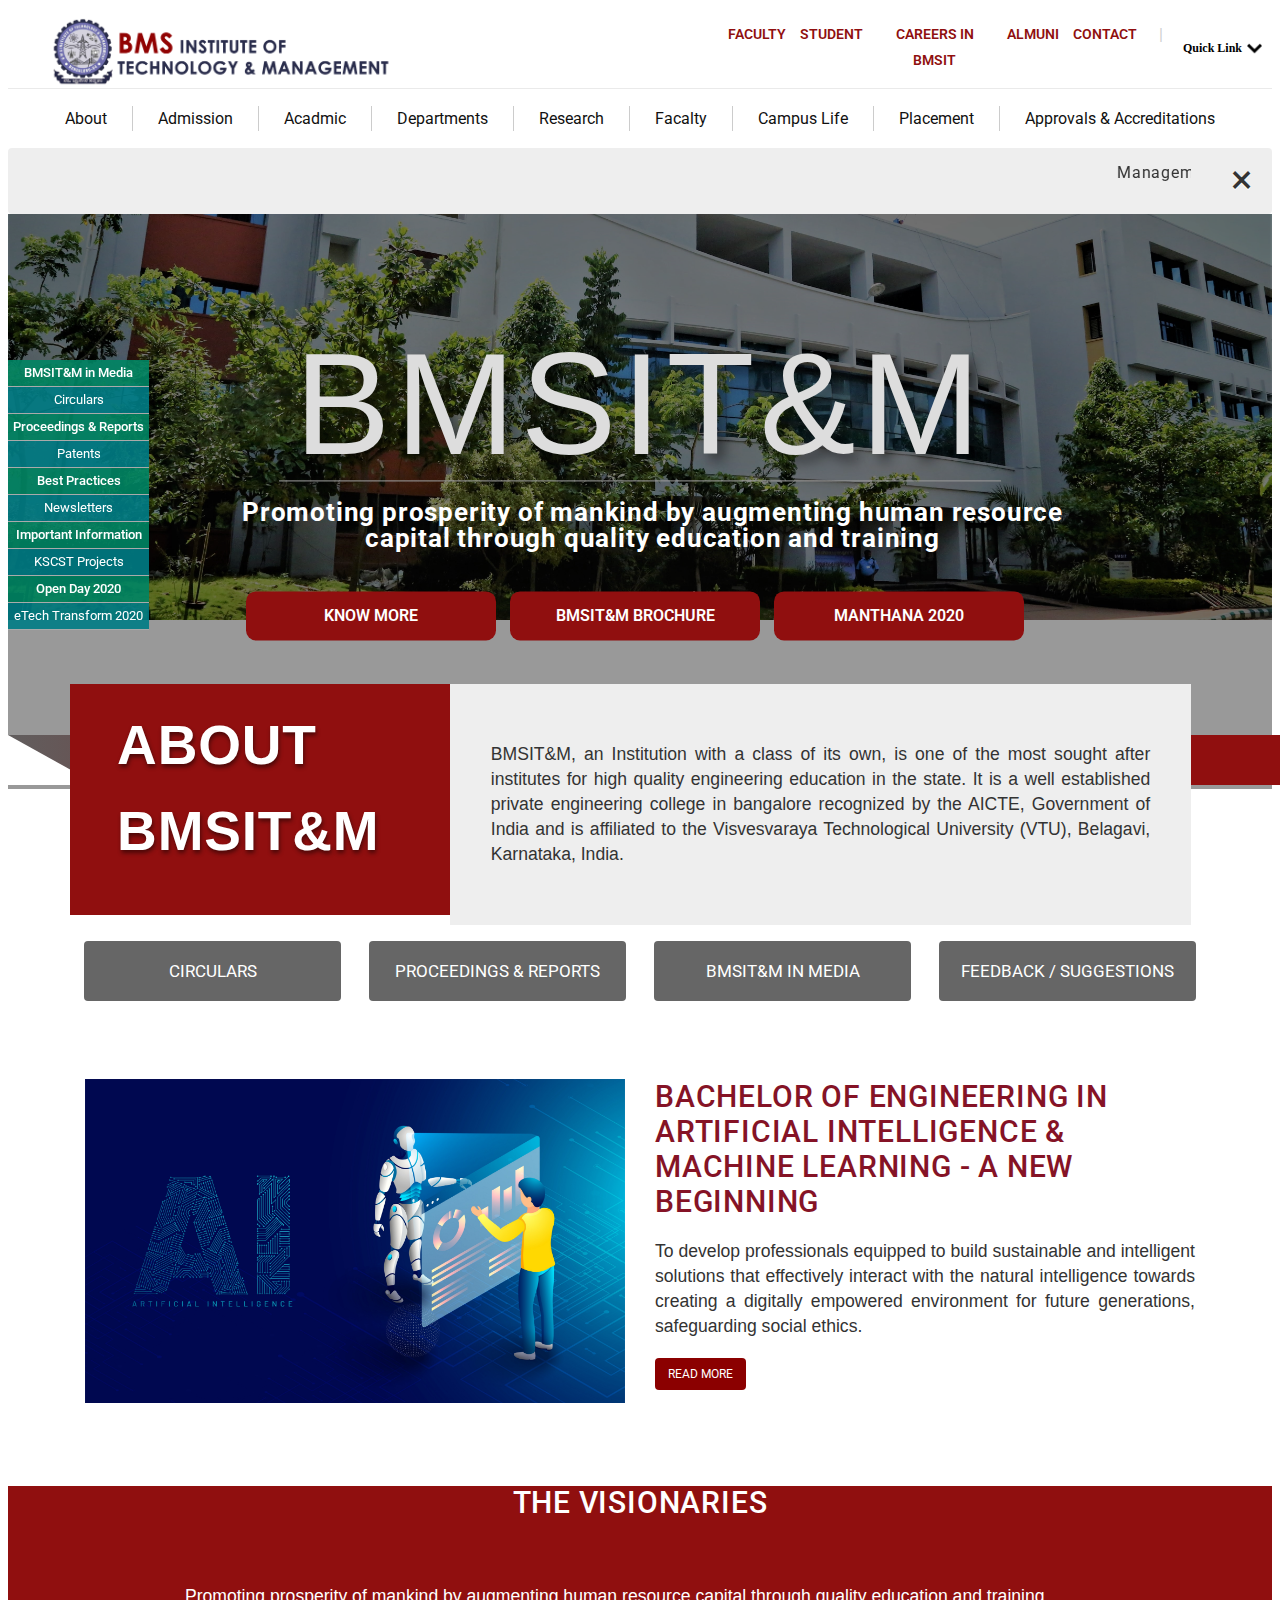
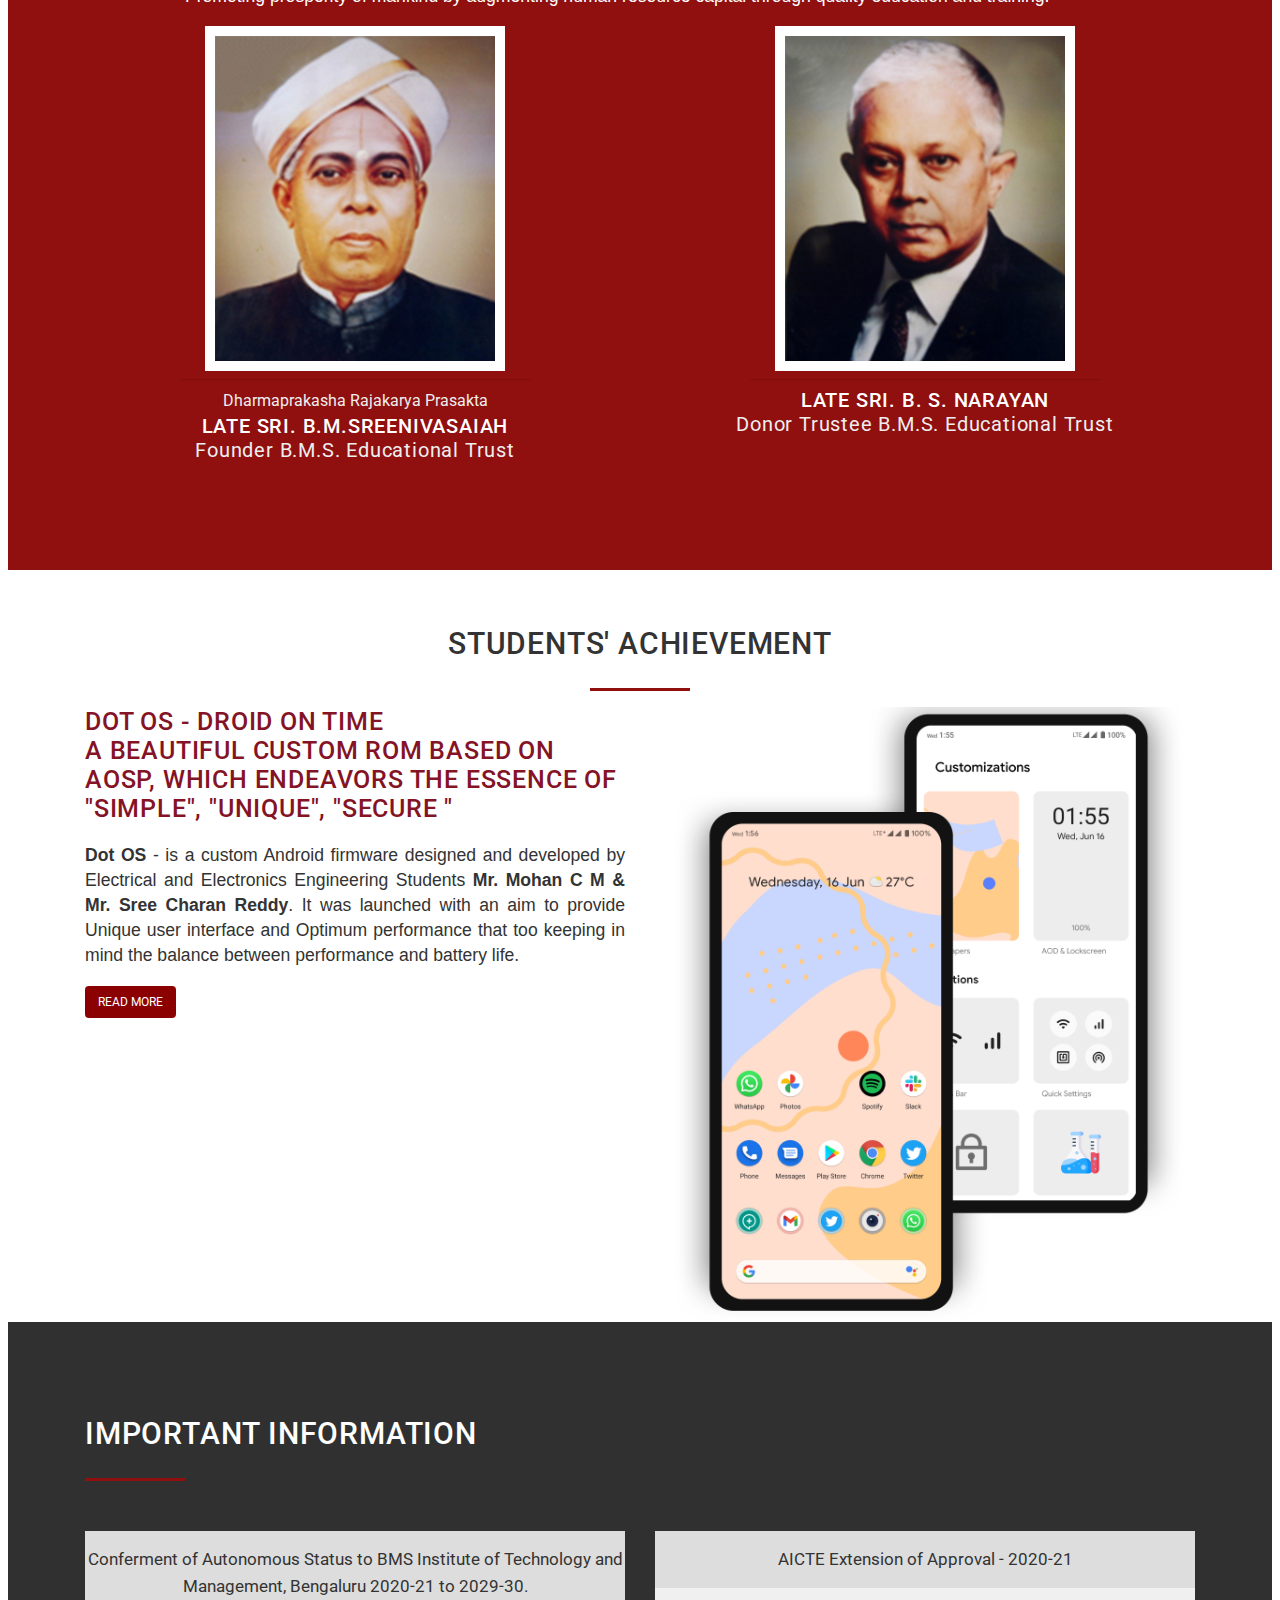
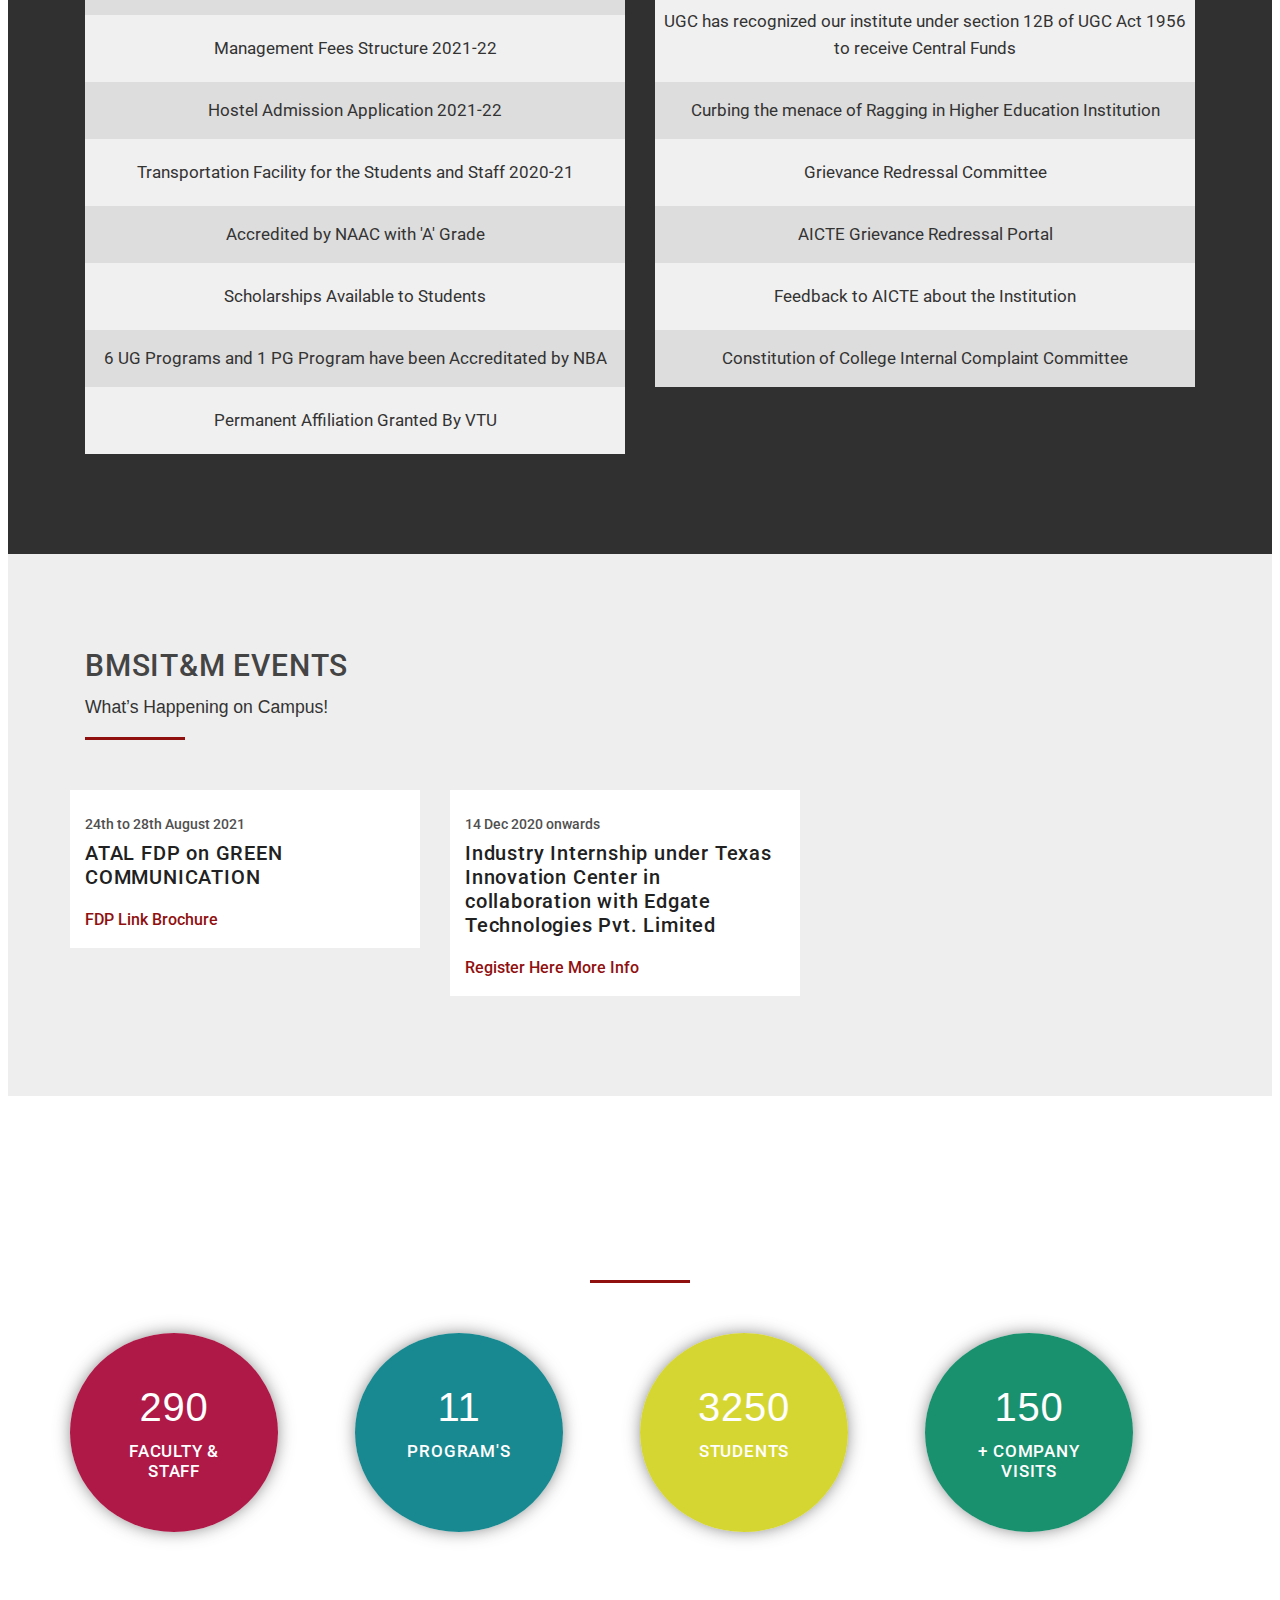
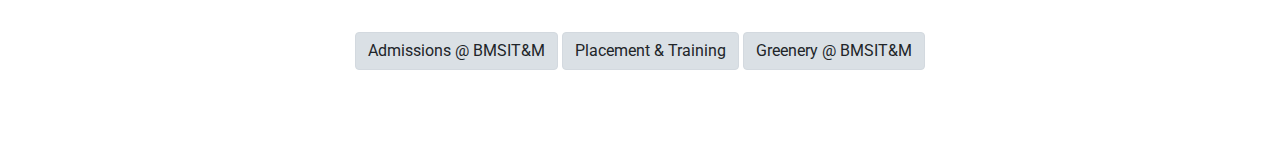
<file: BMSIT/index.html>
<!DOCTYPE html>
<html lang="en">

<head>
  <meta charset="UTF-8" />
  <meta http-equiv="X-UA-Compatible" content="IE=edge" />
  <meta name="viewport" content="width=device-width, initial-scale=1.0" />
  <title>BMSIT</title>
  <link rel="stylesheet" href="Style/style.css" />
</head>

<body>
  <!-- -------------------------- Nevigation Bar ------------------ -->
  <nav class="nevuniv" id="uninav">
    <div class="nevlogo">
      <a href="#">
        <img src="Image/bmslogo.png" alt="logo" width="350">
      </a>
    </div>
    <div class="univ_con" id="univ_con">
      <span class="wraper">
        <ul>
          <li class="uninav_menu_item">
            <a href="#">Faculty</a>
          </li>
          <li class="uninav_menu_item">
            <a href="#">Student</a>
          </li>
          <li class="uninav_menu_item">
            <a href="#">Careers in bmsit </a>
          </li>
          <li class="uninav_menu_item">
            <a href="#">Almuni</a>
          </li>
          <li class="uninav_menu_item">
            <a href="#">Contact</a>
          </li>
        </ul>
      </span>
    </div>
    <div class="quicklink_wraper" style="padding-left:20px">
      <a href="#" id="linkquick">Quick Link</a>
      <img src="Image/down-chevron.png" alt="" style="height: 15px;padding-left: 5px;">
    </div>
    <div class="uninav_mainbar" style="border-top: 1px solid #eaeaea;">
      <ul class="mainmenu">
        <li class="dropdown_parent">
          <a href="#">
            <span class="about_main">About</span>
          </a>
        </li>
        <span class="piplist"></span>
        <li class="dropdown_parent">
          <a href="#">
            <span class="admission_main">Admission</span>
          </a>
        </li>
        <span class="piplist"></span>
        <li class="dropdown_parent">
          <a href="#">
            <span class="acadmic_main">Acadmic</span>
          </a>
        </li>
        <span class="piplist"></span>
        <li class="dropdown_parent">
          <a href="#">
            <span class="departments_main">Departments</span>
          </a>
        </li>
        <span class="piplist"></span>
        <li class="dropdown_parent">
          <a href="#">
            <span class="research_main">Research</span>
          </a>
        </li>
        <span class="piplist"></span>
        <li class="dropdown_parent">
          <a href="#">
            <span class="facalty_main">Facalty</span>
          </a>
        </li>
        <span class="piplist"></span>
        <li class="dropdown_parent">
          <a href="#">
            <span class="campus_main">Campus Life</span>
          </a>
        </li>
        <span class="piplist"></span>
        <li class="dropdown_parent">
          <a href="#">
            <span class="placement_main">Placement</span>
          </a>
        </li>
        <span class="piplist"></span>
        <li class="dropdown_parent">
          <a href="#">
            <span class="appr_main">Approvals & Accreditations</span>
          </a>
        </li>
        </li>
      </ul>
    </div>
  </nav>
  <!-- ----------------- Icon Bar Fixed ------------------ -->
  <div class="icon_bar">
    <a href="#" class="first_shade">BMSIT&amp;M in Media</a>
    <a href="#" class="second_shade">Circulars</a>
    <a href="#" class="first_shade">Proceedings &amp; Reports</a>
    <a href="#" class="second_shade">Patents</a>
    <a href="#" class="first_shade">Best Practices</a>
    <a href="#" class="second_shade">Newsletters</a>
    <a href="#" class="first_shade">Important Information</a>
    <a href="#" class="second_shade">KSCST Projects</a>
    <a href="#" class="first_shade">Open Day 2020</a>
    <a href="#" class="second_shade">eTech Transform 2020</a>
  </div>
  <!-- -------------------------- Marquee Bar ------------------ -->
  <div class="alert" style="margin-bottom: 0rem;background:#eee;border:0px;padding: 0.95rem 1.25rem;margin-bottom:25px">
    <a href="#" class="close" style="color:#333;font-size:2.5rem;opacity:1;font-weight:400;float:left">×</a>
    <marquee style="margin-right: 5%;margin-left: 3%;" scrollamount="7" onmouseover="this.stop()"
      onmouseout="this.start()">
      <h5 style="font-weight:400;color:#333;">
        Management Fees Structure 2021-22
        <span><a href="#" target="_blank" style="color:#333;font-weight:600"><u>Click here </u></a></span>
        | Transportation Facility
        <span><a href="#" target="_blank" style="color:#333;font-weight:600"><u>Click here </u></a></span>
        | Conferment of Autonomous Status to BMS Institute of Technology and Management, Bengaluru (2020-21 to 2029-30).
        <span><a href="#" target="_blank" style="color:#333;font-weight:600"><u>Click here </u></a></span>
        | Notice to Public w.r.t Admissions
        <span><a href="#" target="_blank" style="color:#333;font-weight:600"><u>Click here </u></a></span>
        | COVID-Vaccine for All
        <span><a href="#" target="_blank" style="color:#333;font-weight:600"><u>Click here </u></a></span>
        | ATAL FDP on GREEN COMMUNICATION from 24th to 28th August 2021.
        <span><a href="#" target="_blank" style="color:#333;font-weight:600"><u>FDP Link </u></a></span>
        <span><a href="#" target="_blank" style="color:#333;font-weight:600"><u>Brochure </u></a></span>
        | Open Electives 2021 Details
        <span><a href="#" target="_blank" style="color:#333;font-weight:600"><u>Click here </u></a></span>
        | COVID HELP APP -
        <span><a href="#" target="_blank" style="color:#333;font-weight:600"><u>Click here </u></a></span>
        | Fit India - Fitness Protocols<span><a href="#" target="_blank" style="color:#333;font-weight:600">
            <u>Click here</u> </a></span>
      </h5>
    </marquee>
  </div>
  <!-- ------------------- First Image Banner --------------------- -->
  <div class="main_banner_section">
    <img src="Image/admin.jpg" alt="">
    <div class="banner_inner">
      <div class="container text_center">
        <div class="banner_text">
          <h1 class="bmsittitle" style="line-height: 0.8 !important">
            <span class="slide-text2">BMSIT&amp;M</span>
            <hr style="background: #aaa;">
          </h1>
          <h4 class="containt" style="font-size: 26px">Promoting prosperity of mankind by augmenting human
            resource<br>capital through quality education and training</h4>
          <div class="btn-area pt-20">
            <a href="#" class="readon">Know more</a>
            <a href="#" class="readon">BMSIT&amp;M Brochure</a>
            <a href="#" class="readon">Manthana 2020</a>
          </div>
        </div>
      </div>
    </div>
  </div>
  <div class="shapePolygon">
    <div class="gradiantLine"></div>
    <div class="triangle"></div>
  </div>
  <!-- ---------------------  Second Banner --------------------- -->
  <div class="second_banner_section" style="background: none !important">
    <div class="container">
      <div class="row center_vertical_row">
        <div class="col_right_cont set_01">
          <div class="cource-item" style="background: linear-gradient(to bottom, #900f0f 0%, #900f0f 100%);
          min-height:200px;border-radius: 0px 0px 0px 0px;
            -moz-border-radius: 0px 0px 0px 0px;
            -webkit-border-radius: 0px 0px 0px 0px;
            border: 0px solid #8f0707;">
            <div class="course-body" style="padding:12.4%;text-align:left;color:#fff">
              <h1 class="cource-title">
                <a href="#"
                  style="color:#fff;font-size: 55px;font-weight: bold;text-shadow: 1px 3px 4px rgba(0,0,0,0.49);font-family: Arial,sans-serif ;line-height: 0;">ABOUT<br><br>BMSIT&amp;M</a>
              </h1>
            </div>
          </div>
        </div>
        <div class="col_left_cont set_01">
          <div class="cource-item" style="background:#eee;min-height:100px;border-right: 50px solid transparent;border-radius: 0px 0px 0px 0px;
          -moz-border-radius: 0px 0px 0px 0px;
          -webkit-border-radius: 0px 0px 0px 0px;
          border: 0px solid #8f0707;">
            <div class="course-body" style="padding:5.50%;text-align:left;">
              <div class="course-desc">
                <p align="justify">

                  BMSIT&M, an Institution with a class of its own, is one of the most sought after institutes for high
                  quality engineering education in the state. It is a well established private engineering college in
                  bangalore recognized by the AICTE, Government of India and is affiliated to the Visvesvaraya
                  Technological University (VTU), Belagavi, Karnataka, India.

                </p>
              </div>
            </div>
          </div>
        </div>
      </div>
    </div>
    <div class="second_btn_rs" id="second_btn_rs" style="margin-top:0px">
      <div class="container">
        <div class="row">
          <div class="col_mq_1 set_01">
            <div class="row text_center">
              <div class="btn_mq_2">
                <button class="btn btn-danger btn-lg btn-block"
                  style="background:#666;color:white;text-transform:uppercase;font-size:17px">Circulars</button>
              </div>
              <div class="btn_mq_2">
                <button class="btn btn-danger btn-lg btn-block"
                  style="background:#666;color:white;text-transform:uppercase;font-size:17px">Proceedings &
                  Reports</button>
              </div>
              <div class="btn_mq_2">
                <button class="btn btn-danger btn-lg btn-block"
                  style="background:#666;color:white;text-transform:uppercase;font-size:17px">BMSIT&M in Media</button>
              </div>
              <div class="btn_mq_2">
                <button class="btn btn-danger btn-lg btn-block"
                  style="background:#666;color:white;text-transform:uppercase;font-size:17px">Feedback /
                  Suggestions</button>
              </div>
            </div>
          </div>
        </div>
      </div>
    </div>
    <div class="about_rs" id="about_rs">
      <div class="container">
        <div class="row">
          <div class="about_mq_1 set_01">
            <div class="about_img animation_hover aos_init aos_animate">
              <img src="./Image/aiml.jpeg" alt="">
              <div class="overly-border">

              </div>
            </div>
          </div>
          <div class="about_mq_1 set_01">
            <div class="about_desc">
              <h2 class="header">Bachelor of Engineering in Artificial Intelligence & Machine Learning - A New Beginning
              </h2>
              <p align="justify">
                To develop professionals equipped to build sustainable and intelligent solutions that
                effectively interact with the natural intelligence towards creating a digitally empowered
                environment for future generations, safeguarding social ethics.
              </p>
              <br>
              <a href="#" class="btn btn-danger">READ MORE</a>
            </div>
          </div>
        </div>
      </div>
    </div>
  </div>
  <br><br>
  <!-- ---------------------  Third Banner --------------------- -->

  <div class="about_rs space_sec pama" id="about_rs"
    style="background: linear-gradient(to bottom, #900f0f 0%, #900f0f	 100%);">
    <div class="container">
      <div class="sec_title text_center mb3">
        <h2 style="color:#fff !important">The Visionaries</h2>
      </div>
      <div class="row text_center">
        <div class="col_mq_2 set_01">
          <p align="justify" style="color:#fff !important;margin-left:9%">
            Promoting prosperity of mankind by augmenting human resource capital through quality education and training.
          </p>
        </div>
        <div class="col_mq_2 set_01">
          <div class="row text_center">
            <div class="col_mq_6 set_01">
              <img src="./Image/BMSreenivasaiah.jpg" alt="" class="img_fluid rounded-0" width="300"
                style="border:10px solid #fff;">
              <hr>
              <span style="color:#eee;font-weight:400">Dharmaprakasha Rajakarya Prasakta</span>
              <h4 style="color:#fff !important">LATE SRI. B.M.SREENIVASAIAH<br>
                <span style="color:#eee;font-weight:400">Founder B.M.S. Educational Trust</span>
              </h4>
            </div>
            <div class="col_mq_6 set_01">
              <img src="./Image/BSNarayan.jpg" alt="" class="img_fluid rounded-0" width="300"
                style="border:10px solid #fff;">
              <hr>
              <h4 style="color:#fff !important">LATE SRI. B. S. NARAYAN<br>
                <span style="color:#eee;font-weight:400">Donor Trustee B.M.S. Educational Trust</span>
              </h4>
            </div>
          </div>
        </div>

      </div>
    </div>
  </div>
  <!-- ---------------------  Fourth Banner --------------------- -->
  <br><br>
  <div class="about_rs pama">
    <div class="container">
      <div class="sec_title text_center mb3">
        <h2 style="color:#333 !important">Students' Achievement</h2>
      </div>
      <div class="row">
        <div class="col_mq_2 col_mq_3 set_01">
          <div class="about_desc">
            <h2 class="header" style="font-size:25px">Dot OS - Droid on Time<br>A beautiful custom ROM based on AOSP,
              which endeavors the essence of<br> "Simple", "Unique", "Secure "</h2>
            <p align="justify">
              <b>Dot OS </b> - is a custom Android firmware designed and developed by Electrical and Electronics
              Engineering Students <b>Mr. Mohan C M &amp; Mr. Sree Charan Reddy</b>. It was launched with an aim to
              provide Unique user interface and Optimum performance that too keeping in mind the balance between
              performance and battery life.

            </p><br>
            <a class="btn btn-danger" href="#" target="_blank">READ MORE</a>
          </div>
        </div>
        <div class="col_mq_2 col_mq_3 set_01">
          <div class="about_img">
            <img src="./Image/droidImages.png" alt="">
            <div class="overly-border"></div>
          </div>
        </div>
      </div>
    </div>
  </div>
  <!-- ---------------------  Fifth Banner --------------------- -->
  <div class="rs_pricing pbpt" id="rs_pricing" style="background:#303030;color:white">
    <div class="container">
      <div class="sec_title mb">
        <h2 class="white">IMPORTANT INFORMATION</h2>
      </div>
      <div class="row">
        <div class="col_mq_6 set_01">
          <div class="pricing_plan">
            <div class="pricing_body">
              <ul>
                <li><a target="_blank" href="#">Conferment of
                    Autonomous Status to BMS Institute of Technology and Management, Bengaluru 2020-21 to 2029-30.</a>
                </li>
                <li><a target="_blank" href="#">Management
                    Fees Structure 2021-22</a></li>
                <li><a target="_blank" href="#">Hostel
                    Admission Application 2021-22</a></li>
                <li><a target="_blank" href="#">Transportation
                    Facility for the Students and Staff 2020-21</a></li>
                <li><a target="_blank" href="#">Accredited by NAAC
                    with 'A' Grade</a></li>
                <li><a target="_blank" href="#">Scholarships
                    Available to Students</a></li>
                <li><a target="_blank" href="#">6 UG
                    Programs and 1 PG Program have been Accreditated by NBA</a></li>
                <li><a target="_blank" href="#">Permanent
                    Affiliation Granted By VTU</a></li>
              </ul>
            </div>
          </div>
        </div>
        <div class="col_mq_6 set_01">
          <div class="pricing_plan featured">
            <div class="pricing_body">
              <ul>
                <li><a target="_blank" href="#">AICTE Extension of Approval - 2020-21</a></li>
                <li><a target="_blank" href="#">UGC has recognized our institute under section 12B of UGC Act 1956 to
                    receive Central Funds</a></li>
                <li><a target="_blank" href="#">Curbing the menace of Ragging in Higher Education Institution</a></li>
                <li><a target="_blank" href="#">Grievance Redressal Committee</a></li>
                <li><a target="_blank" href="#"> AICTE Grievance Redressal Portal</a></li>
                <li><a target="_blank" href="#"> Feedback to AICTE about the Institution</a></li>
                <li><a target="_blank" href="#">Constitution of College Internal Complaint Committee</a></li>
              </ul>
            </div>
          </div>
        </div>
      </div>
    </div>
  </div>
  <!-- ---------------------  Sixth Banner --------------------- -->
  <div class="rs_event space_sec" id="rs_event" style="background: #eee;">
    <div class="container">
      <div class="sec_title mb">
        <h2>BMSIT&amp;M EVENTS</h2>
        <p>What’s Happening on Campus!</p>
      </div>
      <div class="row">
        <div class="col_mq_1">
          <div class="card_data">
            <div class="card_data_outer">
              <div class="card_stage"
                style="transform: translate3d(0px, 0px, 0px); transition: all 0s ease 0s; width: 760px;">
                <div class="card_item active" style="width: 350px; margin-right: 30px;">
                  <div class="event-item">
                    <div class="events-details white-bg">
                      <div class="event-date"><br>
                        <span>24th to 28th August 2021</span>
                      </div>
                      <h4 class="event-title"><a target="_blank" href="#">ATAL
                          FDP on GREEN COMMUNICATION</a></h4>

                      <div class="event-btn">
                        <a target="_blank" href="#"><i></i>FDP Link</a>
                        <a target="_blank" href="#"><i></i>Brochure</a>
                      </div>
                    </div>
                  </div>
                </div>
                <div class="card_item active" style="width: 350px; margin-right: 30px;">
                  <div class="event-item">
                    <div class="events-details white-bg">
                      <div class="event-date"><br>
                        <i class="fa fa-calendar"></i>
                        <span>14 Dec 2020 onwards</span>
                      </div>
                      <h4 class="event-title"><a target="_blank" href="#">Industry
                          Internship under Texas Innovation Center in collaboration with Edgate Technologies Pvt.
                          Limited</a></h4>

                      <div class="event-btn">
                        <a target="_blank" href="https://forms.gle/kRkMd8DywS2SqML1A"><i></i>Register Here </a>
                        <a target="_blank" href="#"><i></i>More Info</a>
                      </div>
                    </div>
                  </div>
                </div>
              </div>
            </div>
          </div>
        </div>
      </div>
    </div>
  </div>
  <!-- ---------------------  seventh Banner --------------------- -->
  <div class="rs_counter pbpt"
    style="background:url('./Image/bmstree1.jpg');background-size: cover;background-attachment: fixed; background-position: center top;">
    <div class="container">
      <div class="sec_title text_center">
        <h2 class="header"
          style="color:#fff !important;font-family: Impact, Haettenschweiler, 'Arial Narrow Bold', sans-serif !important;font-size:40px !important;">
          Impact your world through study</h2>
        <p class="white">A place for learning - discovery - innovation</p>
      </div>
      <div class="row">
        <div class="col_mq_4 set_01" style="margin:0px;padding:0px;">
          <div class="insiderCircle" style="background-color: rgba(165,0,52,0.9);">
            <h2 class="counter-number plus" style="font-family:Arial, sans-serif !important;">
              290</h2>
            <h4 class="counter-desc" style="font-size:17px;">Faculty &amp; Staff</h4>
          </div>
        </div>
        <div class="col_mq_4 set_01" style="margin:0px;padding:0px;">
          <div class="insiderCircle" style="background-color: rgba(0, 124, 133, 0.9);;">
            <h2 class="counter-number plus" style="font-family:Arial, sans-serif !important;">
              11</h2>
            <h4 class="counter-desc" style="font-size:17px;">PROGRAM'S</h4>
          </div>
        </div>
        <div class="col_mq_4 set_01" style="margin:0px;padding:0px;">
          <div class="insiderCircle" style="background-color: rgba(204,204,0,0.8);">
            <h2 class="counter-number plus" style="font-family:Arial, sans-serif !important;">
              3250</h2>
            <h4 class="counter-desc" style="font-size:17px;">STUDENTS</h4>
          </div>
        </div>
        <div class="col_mq_4 set_01" style="margin:0px;padding:0px;">
          <div class="insiderCircle" style="background-color: rgba(0, 133, 95, 0.9);">
            <h2 class="counter-number plus" style="font-family:Arial, sans-serif !important;">
              150</h2>
            <h4 class="counter-desc" style="font-size:17px;">+ Company Visits</h4>
          </div>
        </div>
      </div>
      <div class="row pt100">
        <div class="col_mq_7 set_01 text_center" style="margin:0px;padding:0px">
          <a class="btn btn-light btn-lg active brline" href="#">Admissions @
            BMSIT&amp;M</a>
          <a class="btn btn-light btn-lg ml-5 active brline" href="#">Placement
            &amp; Training</a>
          <a class="btn btn-light btn-lg ml-5 active brline" href="#">Greenery @
            BMSIT&amp;M</a>
        </div>
      </div>
    </div>
  </div>
</body>

</html>
</file>
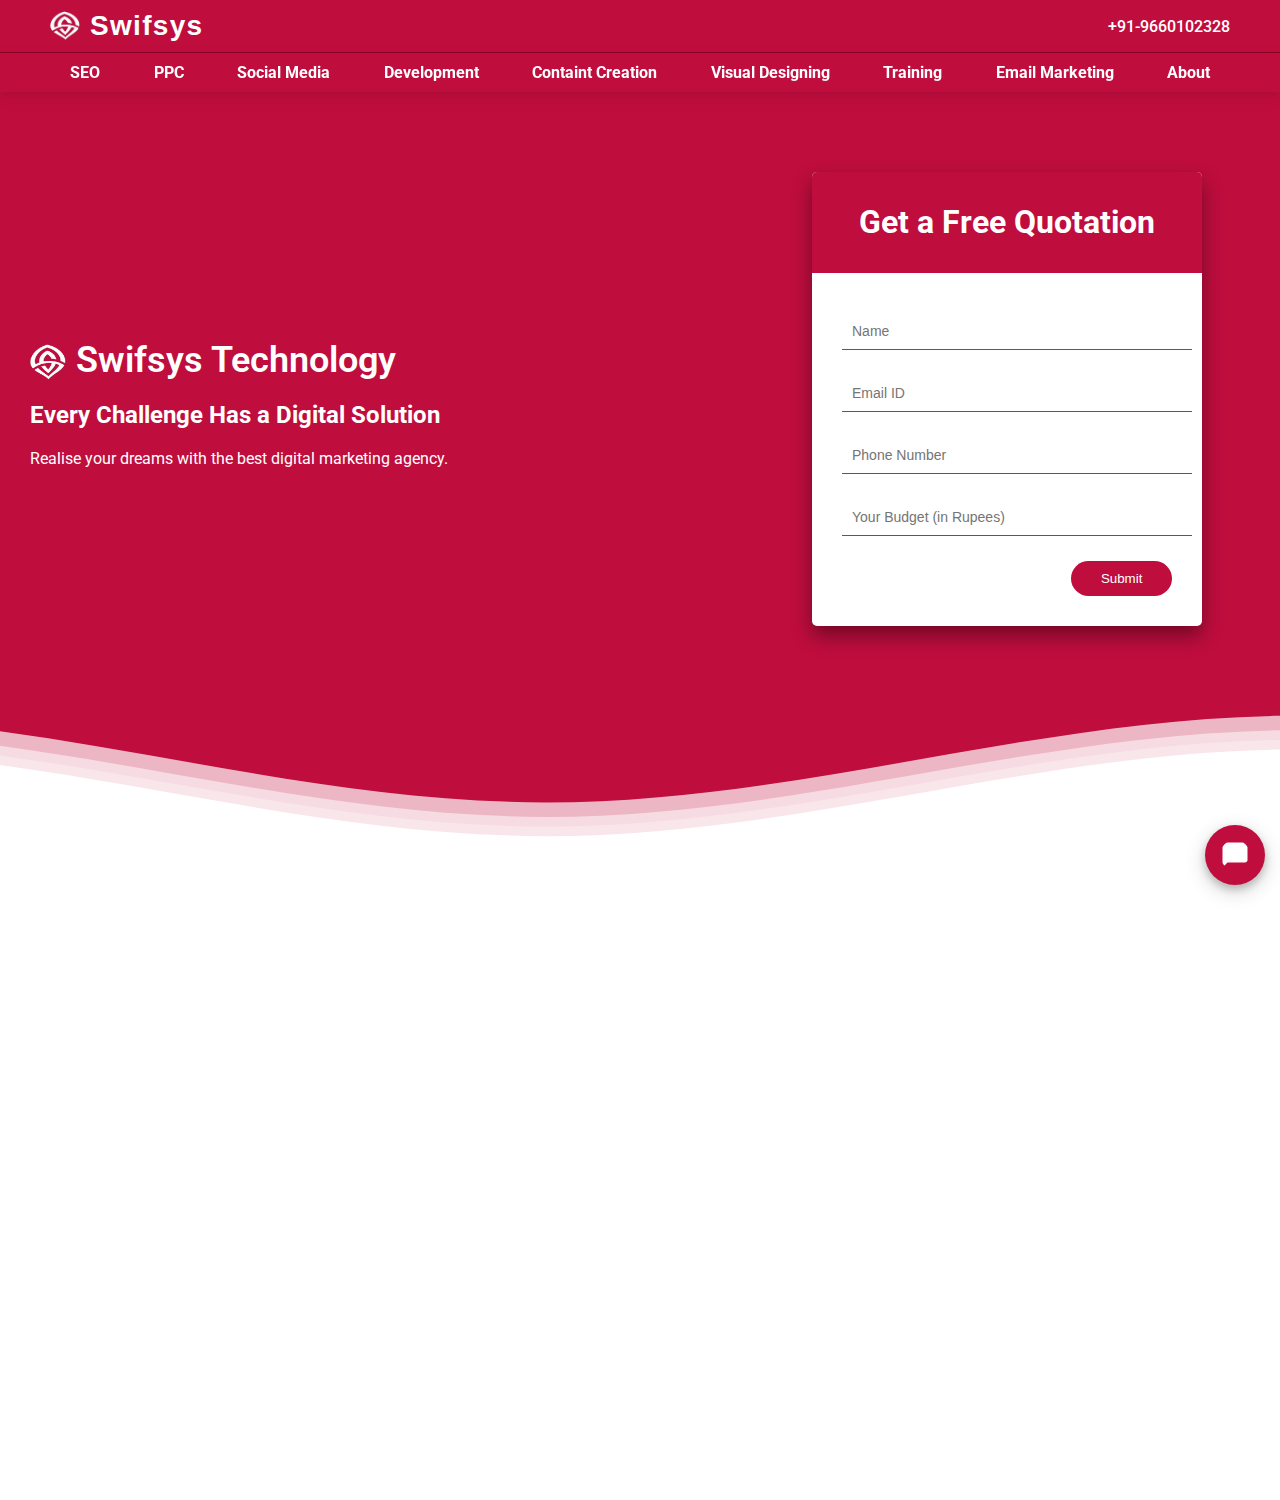
<file: SwifsisWebsite/index.html>
<!DOCTYPE html>
<html lang="en">
  <head>
    <meta charset="UTF-8" />
    <meta http-equiv="X-UA-Compatible" content="IE=edge" />
    <meta name="viewport" content="width=device-width, initial-scale=1.0" />
    <title>SwifSiy Technology</title>
    <link rel="stylesheet" href="style.css" />
  </head>
  <body>
    <img src="chat_bubble_white_24dp.svg" alt="icon" class="fixedicon" />
    <main class="start-1">
      <!-- *************************** FIRST HEADER *************************** -->
      <header class="logo-header">
        <h1 class="logo-name">
          <img src="logo-white.f0779e21.png" alt="logo" class="main-logo" />
          Swifsys
        </h1>
        <a href="tel:+919660102328" class="telephone">+91-9660102328</a>
      </header>
      <!-- *************************** SECOND HEADER *************************** -->
      <header class="containt-header">
        <ul class="nevigationbar">
          <li class="dropdown">
            <a href="#" class="dropbtn">SEO</a>
            <div class="dropcontaint">
              <a href="#">Free SEO Analysis</a>
              <a href="#">SEO Services</a>
              <a href="#">Local SEO</a>
              <a href="#">Link Building Services</a>
              <a href="#">Specialized SEO services</a>
            </div>
          </li>
          <li class="dropdown">
            <a href="#" class="dropbtn">PPC</a>
            <div class="dropcontaint">
              <a href="#">Free PPC Analysis</a>
              <a href="#">PPC Managment Services</a>
              <a href="#">Remarketing</a>
              <a href="#">Specialized PPC Services</a>
            </div>
          </li>
          <li class="dropdown">
            <a href="#" class="dropbtn">Social Media</a>
            <div class="dropcontaint">
              <a href="#">Free Social Media Analysis</a>
              <a href="#">Social Media Oprimization Services</a>
              <a href="#">Specialized SMO Services</a>
              <a href="#">Social Media Growth Hacking</a>
            </div>
          </li>
          <li class="dropdown">
            <a href="#" class="dropbtn">Development</a>
            <div class="dropcontaint">
              <a href="#">Free Website Analysis</a>
              <a href="#">Web Development Services</a>
              <a href="#">Web Designing Services</a>
              <a href="#">Mobile App Development</a>
              <a href="#">E-Commerce Development</a>
              <a href="#">Software Testing</a>
              <a href="#">Web Security</a>
              <a href="#">Web Hosting</a>
            </div>
          </li>
          <li class="dropdown">
            <a href="#" class="dropbtn">Containt Creation</a>
            <div class="dropcontaint">
              <a href="#">Logo Designing</a>
              <a href="#">Video Editing</a>
              <a href="#">Banner Designing</a>
              <a href="#">Pamphlet</a>
              <a href="#">Brochure</a>
              <a href="#">Graphic Desgining</a>
            </div>
          </li>
          <li class="dropdown">
            <a href="#" class="dropbtn">Visual Designing</a>
            <div class="dropcontaint">
              <a href="#">Logo Designing</a>
              <a href="#">Video Editing</a>
              <a href="#">Banner Designing</a>
              <a href="#">Pamphlet</a>
              <a href="#">Brochure</a>
              <a href="#">Graphic Desgining</a>
            </div>
          </li>
          <li class="dropdown">
            <a href="#" class="dropbtn">Training</a>
            <div class="dropcontaint">
              <a href="#">Logo Designing</a>
              <a href="#">Video Editing</a>
              <a href="#">Banner Designing</a>
              <a href="#">Pamphlet</a>
              <a href="#">Brochure</a>
              <a href="#">Graphic Desgining</a>
            </div>
          </li>
          <li><a href="#" class="emailm">Email Marketing</a></li>
          <li><a href="#" class="about">About</a></li>
        </ul>
      </header>
      <section class="section-container">
        <div class="containt1">
          <div class="left-container">
            <h1 class="swifsystec">
              <img
                src="logo-white.f0779e21.png"
                alt="logo"
                class="swifsystec-logo"
              />
              Swifsys Technology
            </h1>
            <h2>Every Challenge Has a Digital Solution</h2>
            <p>Realise your dreams with the best digital marketing agency.</p>
          </div>
          <div class="right-container">
            <div class="qnsfree">
              <h1>Get a Free Quotation</h1>
            </div>
            <form class="startform">
              <div type="text" class="form-name">
                <input
                  class="inputcss nameinput"
                  type="text"
                  placeholder="Name"
                  value=""
                />
              </div>
              <div type="email" class="form-email">
                <input
                  class="inputcss emailinput"
                  type="email"
                  placeholder="Email ID"
                  value=""
                />
              </div>
              <div type="text" class="form-phone">
                <input
                  class="inputcss phoneinput"
                  type="text"
                  placeholder="Phone Number"
                  value=""
                />
              </div>
              <div type="number" class="form-budget">
                <input
                  type="number"
                  class="inputcss budgetinput"
                  placeholder="Your Budget (in Rupees)"
                  value=""
                />
              </div>
              <button type="submit" class="form-submit">Submit</button>
            </form>
          </div>
        </div>
        <div class="watershading">
          <div>
            <svg
              class="waves"
              xmlns="http://www.w3.org/2000/svg"
              xmlns:xlink="http://www.w3.org/1999/xlink"
              viewBox="0 24 150 28"
              preserveAspectRatio="none"
              shape-rendering="auto"
            >
              <defs>
                <path
                  id="gentle-wave"
                  d="M-160 44c30 0 58-18 88-18s 58 18 88 18 58-18 88-18 58 18 88 18 v44h-352z"
                />
              </defs>
              <g class="parallax">
                <use
                  xlink:href="#gentle-wave"
                  x="48"
                  y="0"
                  fill="rgba(255,255,255,0.7"
                />
                <use
                  xlink:href="#gentle-wave"
                  x="48"
                  y="3"
                  fill="rgba(255,255,255,0.5)"
                />
                <use
                  xlink:href="#gentle-wave"
                  x="48"
                  y="5"
                  fill="rgba(255,255,255,0.3)"
                />
                <use xlink:href="#gentle-wave" x="48" y="7" fill="#fff" />
              </g>
            </svg>
          </div>
        </div>
      </section>
    </main>
  </body>
</html>
</file>
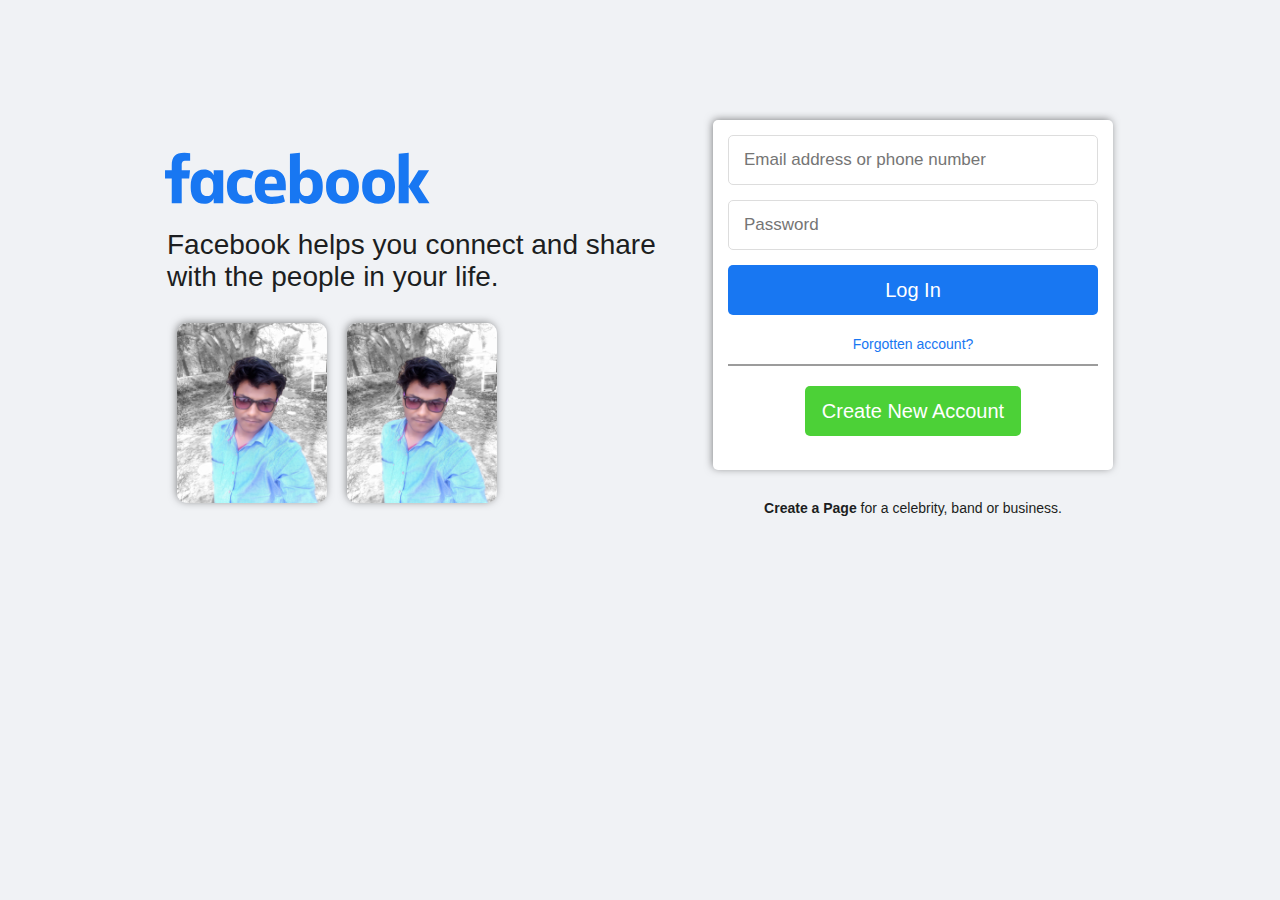
<file: Facebook/FacebookLogin/index.html>
<!DOCTYPE html>
<html lang="en">
  <head>
    <meta charset="UTF-8" />
    <title>Facebook Login</title>
    <link rel="stylesheet" href="style.css" />
  </head>
  <body>
    <!-- login Page start -->
    <div class="loginsignup">
      <div class="container">
        <div class="row justify-content-between">
          <!-- ****************** LEFT CONTAINER *********************** -->
          <div class="content-left">
            <div class="logo">
              <img src="FacebookLogo.svg" alt="Facebook" class="fblogo" />
            </div>
            <h2>
              Facebook helps you connect and share with the people in your life.
            </h2>
            <div class="loginhistory">
              <div class="image">
                <img
                  class="imageperson shadowperson"
                  src="COLOR_POP.jpg"
                  alt="image1"
                />
              </div>
              <div class="image">
                <img
                  class="imageperson shadowperson"
                  src="COLOR_POP.jpg"
                  alt="image1"
                />
              </div>
            </div>
          </div>
          <!-- ****************** LEFT CONTAINER *********************** -->
          <div class="content-right">
            <form action="">
              <div class="form-group">
                <input
                  type="text"
                  placeholder="Email address or phone number"
                />
              </div>
              <div class="form-group">
                <input type="password" placeholder="Password" />
              </div>
              <div class="login">
                <a href="" class="btn">log in</a>
              </div>
              <div class="forgot">
                <a href="">Forgotten account?</a>
              </div>
              <hr class="line" />
              <div class="create-btn">
                <a href="" class="btn">create new account</a>
              </div>
            </form>
            <p>
              <a href="">Create a Page</a> for a celebrity, band or business.
            </p>
          </div>
        </div>
      </div>
    </div>
    <!-- login Page end -->
  </body>
</html>
</file>
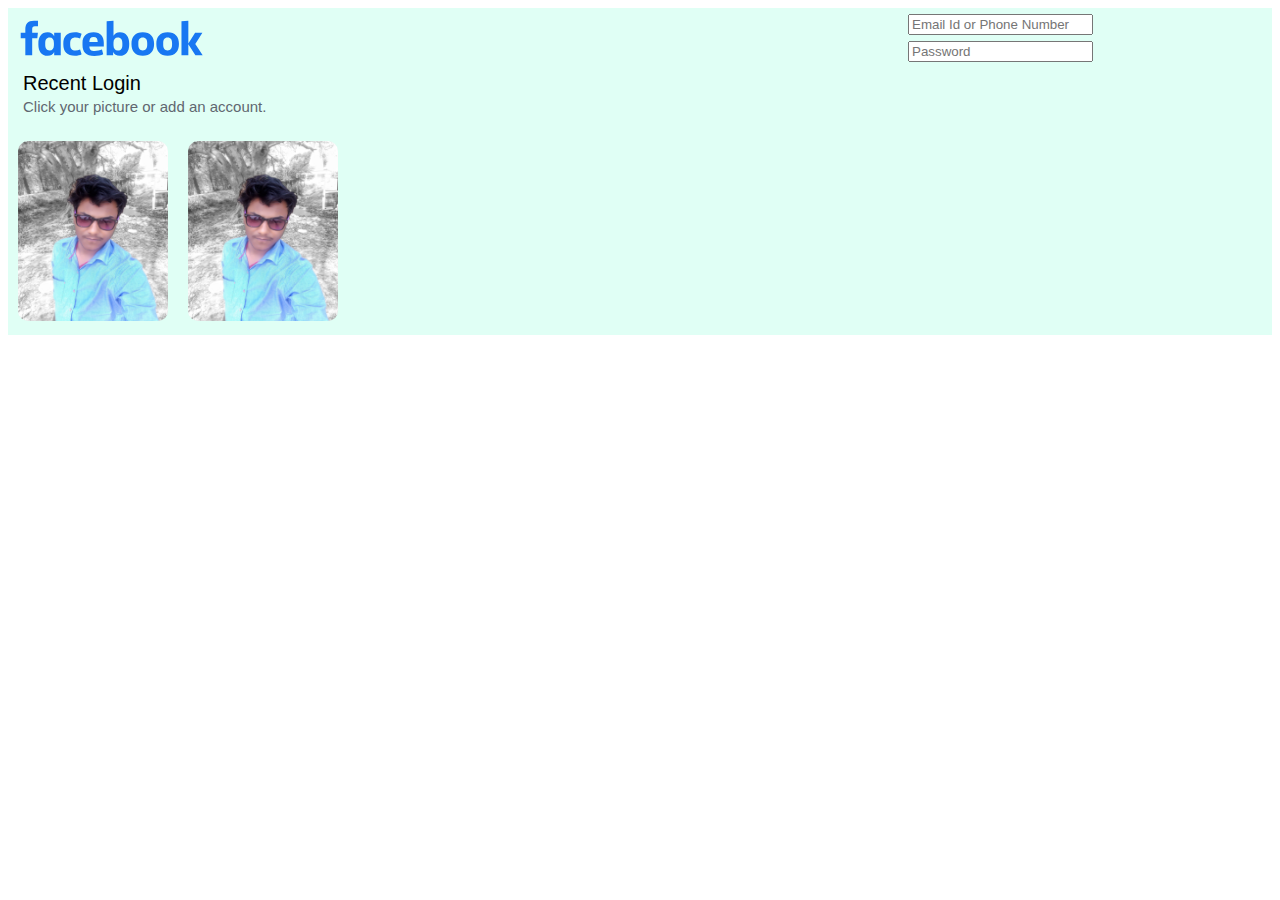
<file: Facebook/FB/index.html>
<!DOCTYPE html>
<html lang="en">
  <head>
    <meta charset="UTF-8" />
    <meta http-equiv="X-UA-Compatible" content="IE=edge" />
    <meta name="viewport" content="width=device-width, initial-scale=1.0" />
    <title>Facebook</title>
    <link rel="stylesheet" href="style.css" />
  </head>
  <body>
    <main>
      <section>
        <div class="startfb">
          <div class="inline-block left-container">
            <div class="facebookimage">
              <img class="fblogo" src="FacebookLogo.svg" alt="FacebookLogo" />
            </div>
            <div class="recentlogin">Recent Login</div>
            <div class="picaccount">Click your picture or add an account.</div>
            <div class="loginhistory">
              <div class="imageone">
                <img
                  class="imageperson shadowperson"
                  src="COLOR_POP.jpg"
                  alt="image1"
                />
              </div>
              <div class="imageone">
                <img
                  class="imageperson shadowperson"
                  src="COLOR_POP.jpg"
                  alt="image1"
                />
              </div>
            </div>
          </div>
          <div class="inline-block right-container">
            <div class="loginpage">
              <form>
                <div class="inputdata">
                  <div class="emailid">
                    <input type="text" placeholder="Email Id or Phone Number" />
                  </div>
                  <div class="password">
                    <input type="password" placeholder="Password" />
                  </div>
                </div>
                <div class="buttonlogin"></div>
                <div class="forgotpass"></div>
                <div class="line"></div>
                <div class="createnewaccount"></div>
              </form>
            </div>
            <div class="page"></div>
          </div>
        </div>
      </section>
    </main>
  </body>
</html>
</file>
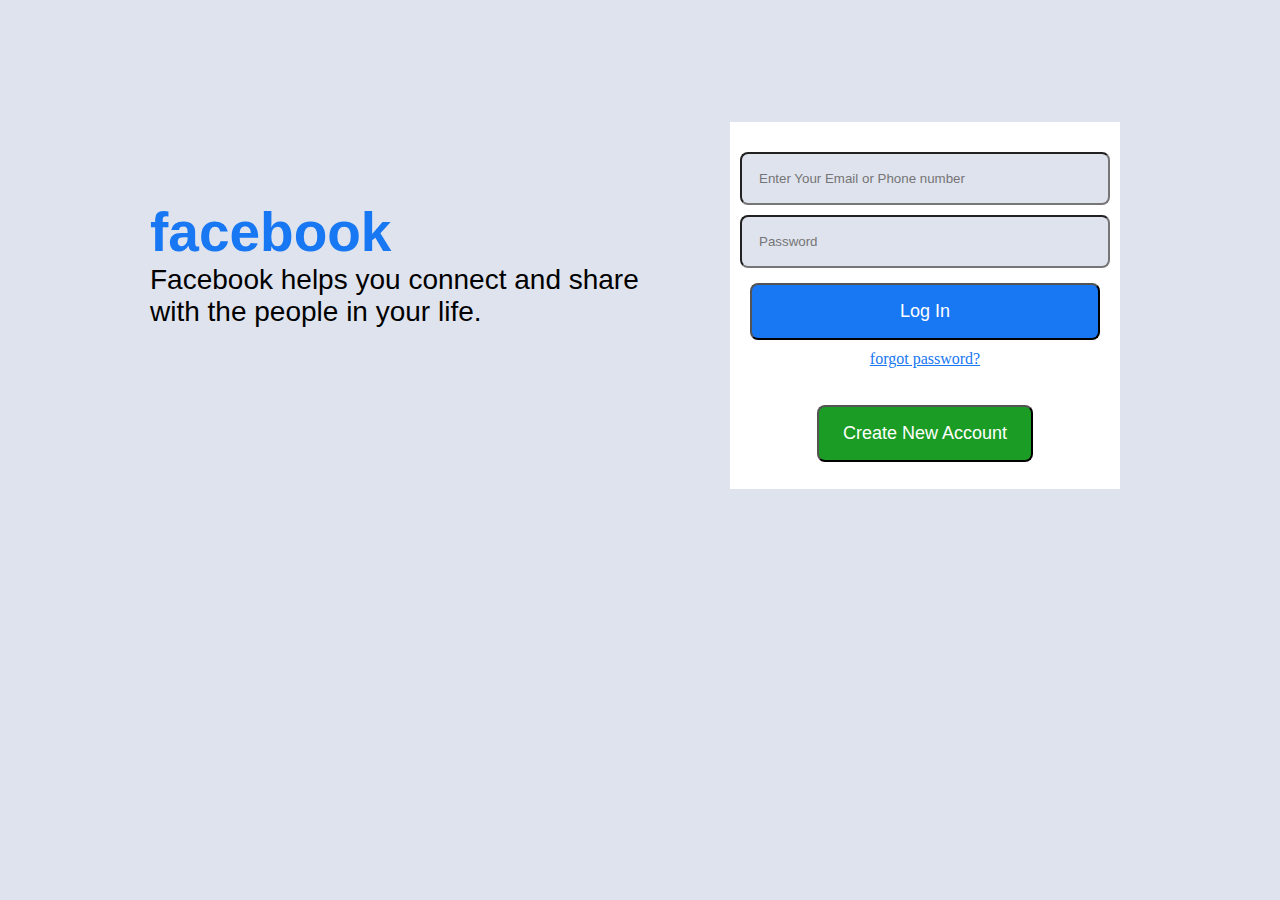
<file: Facebook/FBDemo/index.html>
<!DOCTYPE html>
<html lang="en">
  <head>
    <meta charset="UTF-8" />
    <meta name="viewport" content="width=device-width, initial-scale=1.0" />
    <title>Document</title>
    <link rel="stylesheet" href="style.css" />
  </head>
  <body>
    <div class="textbox">
      <h1>facebook</h1>
      <h2>
        Facebook helps you connect and share<br />
        with the people in your life.
      </h2>
    </div>

    <div class="container">
      <div class="form">
        <input
          type="text"
          class="text"
          placeholder="Enter Your Email or Phone number"
        />
        <br />
        <input type="password" class="text" placeholder="Password" /><br />
        <button>Log In</button>
        <p><a href="">forgot password?</a><br /></p>
        <div class="btn">
          <button>Create New Account</button>
        </div>
      </div>
    </div>
  </body>
</html>
</file>
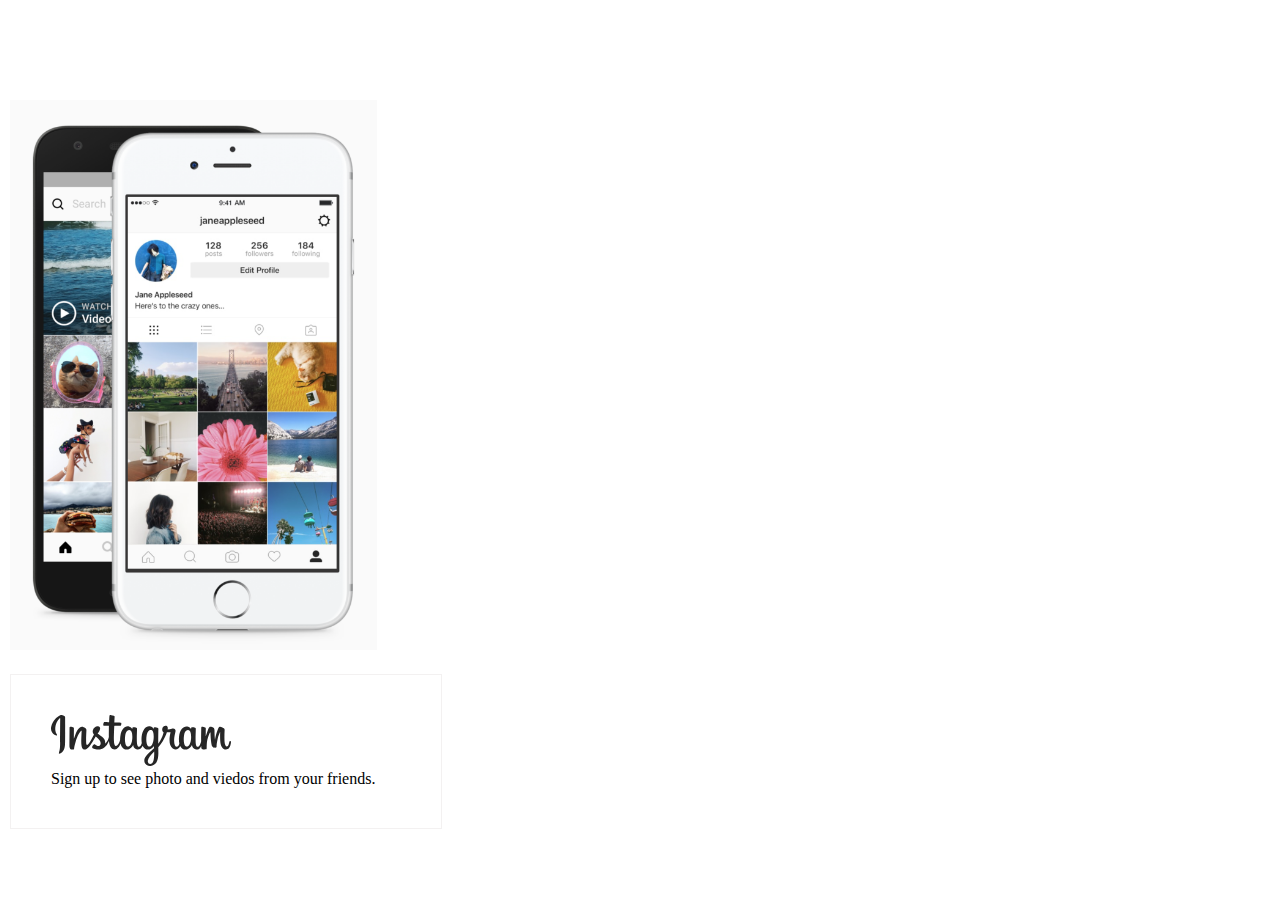
<file: Instagram/InstagramLogin/index.html>
<!DOCTYPE html>
<html lang="en">
  <head>
    <meta charset="UTF-8" />
    <meta http-equiv="X-UA-Compatible" content="IE=edge" />
    <meta name="viewport" content="width=device-width, initial-scale=1.0" />
    <title>Document</title>
    <link rel="stylesheet" href="style.css" />
  </head>
  <body>
    <div class="container">
      <div class="row">
        <div class="col-sm-6">
          <img
            class="phoneimage"
            src="Screen-Shot-2018-10-05-at-2.09.37-pm-600x900.png"
            alt="phone"
          />
        </div>
        <div class="col-sm-6">
          <div class="right-colum text-center">
            <img src="instagram.svg" alt="instagram" class="instagramlogo" />
            <p class="info">
              Sign up to see photo and viedos from your friends.
            </p>
          </div>
        </div>
      </div>
    </div>
  </body>
</html>
</file>
<file: BMSIT/Style/style.css>
@import url('https://fonts.googleapis.com/css2?family=Roboto&display=swap');
/* -----------------------After Before --------------- */

* {
  word-wrap: break-word;
}

#uninav .univ_con ul::after {
  content: '|';
  color: #cfcfcf;
  margin-left: 15px;
}
*,
::after,
::before {
  box-sizing: border-box;
}
/* -------------------- Universal Containt ---------------- */
html,
body {
  font-family: -apple-system, BlinkMacSystemFont, 'Segoe UI', Roboto, Oxygen,
    Ubuntu, Cantarell, 'Open Sans', 'Helvetica Neue', sans-serif;
  /* 'Roboto', sans-serif */
  line-height: 26px;
  font-weight: 400;
  color: #444;
  font-size: 16px;
}
ul {
  list-style: outside none none;
  margin: 0;
  padding: 0;
}
/* ul {
  display: block;
  margin-block-start: 1em;
  margin-block-end: 1em;
  margin-inline-start: 0px;
  margin-inline-end: 0px;
  padding-inline-start: 40px;
} */

a {
  color: #900f0f;
  transition: all 0.3s ease 0s;
  text-decoration: none !important;
  outline: none !important;
}
div {
  display: block;
}

h4 {
  display: block;
  margin-block-start: 1.33em;
  margin-block-end: 1.33em;
  margin-inline-start: 0px;
  margin-inline-end: 0px;
  font-weight: bold;
}

h5 {
  font-size: 16px;
}
h1 {
  font-size: 36px;
}
h4 {
  font-size: 20px;
}
hr {
  margin-top: 1rem;
  margin-bottom: 1rem;
  border: 0;
  border-top: 1px solid rgba(0, 0, 0, 0.1);
}
hr {
  box-sizing: content-box;
  height: 0;
  width: 65%;
  overflow: visible;
  display: block;
  margin-block-start: 0.5em;
  margin-block-end: 0.5em;
  margin-inline-start: auto;
  margin-inline-end: auto;
}
h1,
h2,
h3,
h4,
h5,
h6 {
  font-family: -apple-system, BlinkMacSystemFont, 'Segoe UI', Roboto, Oxygen,
    Ubuntu, Cantarell, 'Open Sans', 'Helvetica Neue', sans-serif !important;
  color: #212121;
  margin: 0 0 10px;
  font-weight: 700;
  letter-spacing: 0.8px;
}

.h1,
.h2,
.h3,
.h4,
.h5,
.h6,
h1,
h2,
h3,
h4,
h5,
h6 {
  margin-bottom: 0.5rem;
  font-family: inherit;
  font-weight: 500;
  line-height: 1.2;
  color: inherit;
}

p {
  /* letter-spacing: 0.5px; */
  color: #333 !important;
  line-height: 25px !important;
  font-family: -apple-system, BlinkMacSystemFont, sans-serif;
  font-size: 17px !important;
}
p {
  font-size: 1.1rem !important;
}
button,
input {
  overflow: visible;
}
button,
input,
optgroup,
select,
textarea {
  margin: 0;
  font-family: inherit;
  font-size: inherit;
  line-height: inherit;
}
button {
  border-radius: 0;
}
img {
  max-width: 100%;
  height: auto;
  vertical-align: middle;
  border-style: none;
}
/* ------------------------- Nevigation Bar ---------------------- */
.nevuniv {
  background: white;
  position: sticky;
  top: 0px;
}
#uninav {
  display: flex;
  justify-content: space-between;
  flex-wrap: wrap;
  top: 0;
  z-index: 99999999;
}
#uninav .nevlogo {
  display: flex;
  justify-content: start;
  /* -webkit-box-align: center;
  -ms-flex-align: center; */
  align-items: center;
  width: 40%;
  height: 80px;
  padding-left: 2.5rem;
  padding-top: 10px;
}
#uninav .univ_con {
  display: flex;
  width: 35%;
  justify-content: flex-end;
  align-content: center;
  align-items: center;
  margin-left: auto;
  border-bottom: none;
}
#uninav .univ_con ul {
  display: flex;
}
#uninav li {
  margin: unset;
  list-style: none;
  will-change: background-color;
}
#linkquick {
  color: black;
  font-size: 12px;
  font-weight: bold;
  font-family: 'Lucida Sans', 'Lucida Sans Regular';
}
#uninav .univ_con ul > li a {
  margin: 0 7px;
  display: block;
  text-align: center;
  font-size: 0.9rem;
  transition: 250ms ease-in-out;
  will-change: background-color;
  font-weight: 600;
  animation-duration: 3s;
  text-transform: uppercase;
}
#uninav .quicklink_wraper {
  margin-right: 10px;
  display: flex;
  justify-content: space-between;
  align-items: center;
}
#uninav .uninav_mainbar {
  width: 100%;
  border-bottom: none;
}
.uninav_mainbar {
  height: 60px;
}
.uninav_mainbar > ul {
  display: flex;
  justify-content: center;
  align-items: center;
  height: 100%;
}
.uninav_mainbar a {
  display: flex;
  justify-content: center;
}
span.about_main {
  position: relative;
}
.uninav_mainbar a span {
  color: #111;
  font-size: 1rem;
}
#uninav .uninav_mainbar > ul > li {
  flex: unset;
  margin-left: 25px;
  margin-right: 25px;
}
#uninav .piplist {
  border-right: 1px solid #ccc;
  width: auto;
  height: 25px;
}
/* ------------------- End of Nevigation Bar --------- */

/* ------------------------ Icon Bar ------------------ */
.icon_bar {
  position: fixed;
  top: 55%;
  /* -webkit-transform: translateY(-50%);
  -ms-transform: translateY(-50%); */
  transform: translateY(-50%);
  z-index: 99999 !important;
}
.icon_bar a {
  display: block;
  text-align: center;
  padding: 0 5px 0 5px;
  transition: all 0.3s ease;
  color: white;
  font-size: 13px;
  /* font-family: 'futura-pt-condensed', Arial, sans-serif; */
}
.first_shade {
  background-color: rgba(0, 133, 100, 0.9);
  color: #fff;
  font-weight: 500;
  border-bottom: 1px solid #aaa;
}
.second_shade {
  background-color: rgba(0, 124, 133, 0.9);
  color: #333;
  border-bottom: 1px solid #aaa;
}
/* ------------------ End of Icon Bar --------- */
/* ------------------- Marque ----------------- */
.alert {
  text-align: center !important;
  position: relative;
  border-radius: 0.25rem;
}
.alert .close {
  position: absolute;
  top: 0;
  right: 0;
  padding: 0.75rem 1.25rem;
}
.close {
  float: right;
  font-size: 1.5rem;
  font-weight: 700;
  line-height: 1;
  color: #000;
  text-shadow: 0 1px 0 #fff;
  opacity: 0.5;
}
/* ------------------- End of Marque ----------------- */
/* ------------ Section 1 Banner--------------------- */
.main_banner_section {
  height: 800px;
  margin-top: -25px !important;
  /* background-color: lightgreen; */
  position: relative;
  overflow: hidden;
}
.main_banner_section::before {
  content: '';
  position: absolute;
  left: 0;
  right: 0;
  top: 0;
  bottom: 0;
  height: 575px;
  background: rgba(0, 0, 0, 0.4);
}

.text_center {
  text-align: center !important;
}

.main_banner_section img {
  width: 100%;
  height: auto;
  vertical-align: middle;
  border-style: none;
}
.main_banner_section .banner_inner {
  position: absolute;
  width: 100%;
  top: 35%;
  left: 0;
  transform: translateY(-50%);
}
.main_banner_section .banner_txt {
  max-width: 1500px;
}
.slide-text2 {
  font-size: 9rem;
  text-shadow: rgb(0 0 0 / 50%) 6.5px 6.5px 13px;
  color: #ddd;
  font-family: 'futura-pt-condensed', Arial, sans-serif;
  letter-spacing: 5px;
}
.main_banner_section .banner_inner .containt {
  color: #ffffff;
  font-size: 3rem;
  line-height: 26px;
  font-weight: 700;
  margin-bottom: 40px;
}
.containt {
  margin-left: 25px;
}
.main_banner_section .banner_inner .readon {
  text-transform: uppercase;
  font-size: 16px;
  font-weight: 600;
  padding: 15px 25px;
  margin-right: 10px;
  min-width: 250px;
  border-radius: 10px;
}
.readon {
  position: relative;
  display: inline-block;
  padding: 12px 20px;
  line-height: normal;
  background: #900f0f;
  color: #fff;
  transition: all 0.3s ease 0s;
  border-radius: 2px;
}
.readon:hover {
  background-color: #d60808;
}
/* ------------ End of Banner 1 -------------------- */
/* ------------ Polygon ------------- */
.shapePolygon {
  position: absolute;
  top: 735px;
  width: 100%;
}
.gradiantLine {
  /* position: relative; */
  top: 30px;
  background: linear-gradient(to right, rgb(97, 94, 94), #900f0f, #900f0f);
  height: 50px;
  width: 100%;
}
.triangle {
  position: relative;
  top: -50px;
  width: 0;
  height: 0;
  border-left: 0px solid transparent;
  border-right: 90px solid transparent;
  border-bottom: 50px solid rgb(255, 255, 255);
}

/* ------------ End of Polygon ------------- */

/* --------------- Second Bnner -------------------- */

.second_banner_section {
  padding: 70px 0;
  position: relative;
  margin-top: -400px;
  z-index: 10;
  padding-bottom: 0.5rem !important;
}
.second_banner_section::after {
  content: '';
  position: absolute;
  height: 100%;
  width: 90%;
  left: 0;
  right: 0;
  margin: 0 auto;
  top: 0;
  z-index: -1;
  display: block;
}
.container {
  width: 100%;
  padding-right: 15px;
  padding-left: 15px;
  margin-right: auto;
  margin-left: auto;
}
.row {
  display: flex;
  flex-wrap: wrap;
  margin-right: -15px;
  margin-left: -15px;
}
.col_right_cont {
  padding: 0 !important;
  margin: 0 !important;
}
.col_left_cont {
  padding: 0 !important;
  margin: 0 !important;
}
.second_btn_rs {
  padding-bottom: 3rem !important;
  padding-top: 1rem !important;
}
.set_01 {
  position: relative;
  width: 65%;
  min-height: 1px;
  padding-right: 15px;
  padding-left: 15px;
}
.second_banner_section select,
.second_banner_section button,
.second_banner_section input {
  width: 90%;
  height: 60px;
  padding: 0 15px;
  color: #777;
  border: none;
}
.second_banner_section::after {
  content: '';
  position: absolute;
  height: 100%;
  width: 90%;
  left: 0;
  right: 0;
  margin: 0 auto;
  top: 0;
  z-index: -1;
  display: block;
}

/* ----------Button Property---------- */
.btn-danger {
  background: #8b0000;
}

.btn-block {
  display: block;
  width: 100%;
}
.btn-group-lg > .btn,
.btn-lg {
  padding: 0.5rem 1rem;
  font-size: 1.25rem;
  line-height: 1.5;
  border-radius: 0.3rem;
}
.btn {
  display: inline-block;
  font-weight: 400;
  text-align: center;
  white-space: nowrap;
  vertical-align: middle;
  -webkit-user-select: none;
  -moz-user-select: none;
  -ms-user-select: none;
  user-select: none;
  border: 1px solid transparent;
  padding: 0.375rem 0.75rem;
  font-size: 1rem;
  line-height: 1.5;
  border-radius: 0.25rem;
  transition: color 0.15s ease-in-out, background-color 0.15s ease-in-out,
    border-color 0.15s ease-in-out, box-shadow 0.15s ease-in-out;
}
.btn:not(:disabled):not(.disabled) {
  cursor: pointer;
}
.btn-light:not(:disabled):not(.disabled).active,
.btn-light:not(:disabled):not(.disabled):active,
.show > .btn-light.dropdown-toggle {
  color: #212529;
  background-color: #dae0e5;
  border-color: #d3d9df;
}
.btn:not(:disabled):not(.disabled).active,
.btn:not(:disabled):not(.disabled):active {
  background-image: none;
}
.btn-light {
  color: #212529;
  background-color: #f8f9fa;
  border-color: #f8f9fa;
}
.about_rs .about_img {
  position: relative;
}
/* .about_img .overly-border::before,
.about_img .overly-border::after {
  top: 50px;
  right: 50px;
  bottom: 50px;
  left: 50px;
}
.overly-border::before {
  border-top: 5px solid #900f0f;
  border-bottom: 5px solid #900f0f;
  -webkit-transform: scale(0, 1);
  transform: scale(0, 1);
}
.overly-border::after {
  border-right: 5px solid #900f0f;
  border-left: 5px solid #900f0f;
  -webkit-transform: scale(1, 0);
  transform: scale(1, 0);
}
.overly-border::before,
.overly-border::after {
  position: absolute;
  top: 20px;
  right: 20px;
  bottom: 20px;
  left: 20px;
  content: '';
  opacity: 0;
  -webkit-transition: opacity 0.35s, -webkit-transform 0.35s;
  transition: opacity 0.35s, transform 0.35s;
  z-index: 1;
}*/
.about_rs .about_img:after {
  content: '';
  position: absolute;
  left: 0;
  bottom: 0;
  height: 100%;
  width: 100%;
  background-color: rgba(33, 33, 33, 0.5);
  opacity: 0;
  -webkit-transition: all 0.3s ease 0s;
  transition: all 0.3s ease 0s;
}
.about_rs .about_desc {
  margin-bottom: 30px;
}
.about_rs .about_desc h2 {
  font-size: 30px;
  line-height: normal;
  margin-bottom: 20px;
  text-transform: uppercase;
  position: relative;
  color: #851326;
}
.about_rs .about_desc p {
  font-size: 15px;
  line-height: 26px;
  margin-bottom: 0;
}
.about_rs .about_desc .btn {
  margin-top: -10px;
}
.about_rs .about_desc a {
  color: white;
  font-size: 12px;
}

/* --------------- End of Second Bnner -------------------- */

/* -------------------- Third Baner ------------------- */
.pama {
  margin-top: 5px !important;
  padding-top: 5px !important;
}
.space_sec {
  padding: 100px 0;
}
#about_rs {
  margin-top: 30px;
}
.mb3 {
  margin-bottom: 1rem !important;
}
.sec_title {
  position: relative;
  margin-bottom: 50px;
  padding-bottom: 20px;
}
.sec_title h2 {
  font-size: 30px;
  line-height: 24px;
  margin-bottom: 15px;
  text-transform: uppercase;
}
.sec_title p {
  margin-bottom: 0;
  font-size: 16px;
}
.sec_title.text_center:after {
  left: 50%;
  -webkit-transform: translateX(-50%);
  transform: translateX(-50%);
}
.sec_title:after {
  content: '';
  position: absolute;
  left: 0;
  bottom: 0;
  height: 3px;
  width: 100px;
  background: #900f0f;
}
.rounded-0 {
  border-radius: 0 !important;
}
.img_fluid {
  max-width: 100%;
  height: auto;
}
/* --------------- End of Third Bnner -------------------- */

/* ------------ Fourth Banner ---------------- */
.pbpt {
  padding-bottom: 70px !important;
  padding-top: 100px !important;
}
.pt100 {
  padding-top: 100px !important;
}
.mb {
  margin-bottom: 50px !important;
}
.rs_pricing .pricing_plan {
  text-align: center;
  margin-bottom: 30px;
  -webkit-transition: all 0.25s ease;
  transition: all 0.25s ease;
}
.rs_pricing .pricing_plan .pricing_body {
  background-color: #ddd !important;
}
.rs_pricing .pricing_plan .pricing_body ul {
  padding-left: 0;
  list-style: none;
  font-size: 13px;
  color: #444;
  margin: 0;
}
.rs_pricing .pricing_plan .pricing_body ul li {
  padding: 15px 0;
  font-size: 15px;
  font-weight: 700;
  text-transform: uppercase;
  color: #303030;
}
.pricing_body li {
  text-transform: none !important;
  font-weight: 400 !important;
}
.rs_pricing .pricing_plan .pricing_body ul li:nth-child(even) {
  background-color: #f0f0f0;
  padding: 20px 0;
}
.pricing_body li a {
  color: #333;
  font-size: 17px;
}
/* --------------- End of Fourth Bnner -------------------- */
/* ------------------Sixth Banner ------------------- */
.card_data {
  width: 100%;
  -webkit-tap-highlight-color: transparent;
  position: relative;
  z-index: 1;
}
.card_data .card_data_outer {
  position: relative;
  overflow: hidden;
  transform: translate3d(0px, 0px, 0px);
}
.card_data .card_stage {
  position: relative;
}
.card_data .card_item {
  position: relative;
  min-height: 1px;
  float: left;
  -webkit-tap-highlight-color: transparent;
  -webkit-touch-callout: none;
}
.event-item .events-details.white-bg {
  background: #fff;
}
.event-item .events-details {
  margin-top: -20px;
  padding: 15px;
}
.rs_event .event-item .event-date {
  font-size: 14px;
  font-weight: 500;
}
.rs_event .event-item .event-date span {
  color: #505050;
}
.rs_event .event-item .event-title {
  font-size: 20px;
  margin-bottom: 8px;
  margin-top: 4px;
}
.rs_event .event-item .event-title a {
  color: #212121;
}
.rs_event .event-item .event-btn {
  margin-top: 18px;
}
.rs_event .event-item .event-btn a {
  font-weight: 500;
}
/* .rs_event .event-item .event-date i {
  font-size: 13px;
  display: inline-block;
  margin-right: 5px;
  color: #900f0f;
} */
/* ------------------End of Sixth Banner ------------------- */

.white {
  color: #fff !important;
}
.rs_counter .insiderCircle {
  /* border: 1px solid rgba(255, 255, 255, 0.2); */
  /* margin-bottom: 30px; */
  text-align: center;
  padding: 50px;
  transition: 0.3s all ease;
  border-radius: 50%;
  width: 73%;
  height: 100%;
  /* border: 1px solid #fff; */
  -webkit-box-shadow: 0px 0px 20px -5px rgb(0 0 0 / 75%);
  -moz-box-shadow: 0px 0px 20px -5px rgba(0, 0, 0, 0.75);
  box-shadow: 0px 0px 20px -5px rgb(0 0 0 / 75%);
}
.rs_counter .insiderCircle .counter-number {
  font-size: 40px;
  color: #ffffff;
  margin-bottom: 10px;
}
.rs_counter .insiderCircle .counter-desc {
  color: #ffffff;
  font-weight: 500;
  margin-bottom: 0;
  font-size: 20px;
  text-transform: uppercase;
}
/* --------------------------- MEDIA QURIES ------------------------------ */
/* ---------- Second Banner ------------- */
@media (min-width: 100px) {
  .uninav_mainbar {
    display: none;
  }
}
@media (min-width: 576px) {
  .container {
    max-width: 540px;
  }
  .btn_mq_2 {
    -webkit-box-flex: 0;
    -ms-flex: 0 0 100%;
    flex: 0 0 100%;
    max-width: 100%;
  }
  .uninav_mainbar {
    display: none;
  }
}
@media (min-width: 768px) {
  .container {
    max-width: 720px;
  }
  .col_right_cont {
    -webkit-box-flex: 0;
    -ms-flex: 0 0 33.333333%;
    flex: 0 0 33.333333%;
    max-width: 33.333333%;
  }
  .col_mq_1 {
    -webkit-box-flex: 0;
    -ms-flex: 0 0 100%;
    flex: 0 0 100%;
    max-width: 100%;
  }
  .btn_mq_2 {
    -webkit-box-flex: 0;
    -ms-flex: 0 0 25%;
    flex: 0 0 25%;
    max-width: 25%;
  }
  .uninav_mainbar {
    display: none;
  }
  .about_mq_1 {
    -webkit-box-flex: 0;
    -ms-flex: 0 0 100%;
    flex: 0 0 100%;
    max-width: 100%;
  }
  .col_mq_2 {
    -webkit-box-flex: 0;
    -ms-flex: 0 0 100%;
    flex: 0 0 100%;
    max-width: 100%;
  }
  .col_mq_6 {
    -webkit-box-flex: 0;
    -ms-flex: 0 0 50%;
    flex: 0 0 50%;
    max-width: 50%;
  }
  .col_mq_4 {
    -webkit-box-flex: 0;
    -ms-flex: 0 0 50%;
    flex: 0 0 50%;
    max-width: 50%;
  }
  .col_mq_7 {
    -webkit-box-flex: 0;
    -ms-flex: 0 0 100%;
    flex: 0 0 100%;
    max-width: 100%;
  }
}
@media (min-width: 992px) {
  .container {
    max-width: 960px;
  }
  .col_right_cont {
    -webkit-box-flex: 0;
    -ms-flex: 0 0 33.333333%;
    flex: 0 0 33.333333%;
    max-width: 33.333333%;
  }
  .btn_mq_2 {
    -webkit-box-flex: 0;
    -ms-flex: 0 0 25%;
    flex: 0 0 25%;
    max-width: 25%;
  }
  .uninav_mainbar {
    display: none;
  }
  .about_mq_1 {
    -webkit-box-flex: 0;
    -ms-flex: 0 0 50%;
    flex: 0 0 50%;
    max-width: 50%;
  }
  .col_mq_3 {
    -webkit-box-flex: 0;
    -ms-flex: 0 0 50%;
    flex: 0 0 50%;
    max-width: 50%;
  }
  .col_mq_4 {
    -webkit-box-flex: 0;
    -ms-flex: 0 0 25%;
    flex: 0 0 25%;
    max-width: 25%;
  }
  .col_mq_7 {
    -webkit-box-flex: 0;
    -ms-flex: 0 0 100%;
    flex: 0 0 100%;
    max-width: 100%;
  }
}
@media (min-width: 1200px) {
  .container {
    max-width: 1140px;
  }
  .uninav_mainbar {
    display: block;
  }
}
</file>
<file: SwifsisWebsite/style.css>
@import url('https://fonts.googleapis.com/css2?family=Roboto&display=swap');
body {
  font-family: 'roboto';
  margin: 0;
  padding: 0;
  height: 1500px;
}
.start-1 {
  margin: auto;
  width: 100%;
}
section {
  display: block;
  height: auto;
}
div {
  display: block;
}

/* *********************** FIXED ICONS ******************** */
.fixedicon {
  position: fixed;
  background: rgb(191, 13, 62);
  bottom: 15px;
  right: 15px;
  height: 30px;
  padding: 15px;
  border-radius: 50%;
  z-index: 1;
  box-shadow: 0 4px 8px 0 rgba(0, 0, 0, 0.2), 0 6px 20px 0 rgba(0, 0, 0, 0.19);
  /* box-shadow: rgb(0 0 0 / 10%) 0px 1px 6px, rgb(0 0 0 / 20%) 0px 2px 24px; */
  border: none;
}
/* *************************** FIRST HEADER *************************** */
.logo-header {
  padding: 10px 50px;
  margin: auto;
  display: flex;
  align-items: center;
  justify-content: space-between;
  background: rgb(191, 13, 62);
  box-shadow: 0 4px 8px 0 rgba(0, 0, 0, 0.2), 0 6px 20px 0 rgba(0, 0, 0, 0.19);
  /* box-shadow: rgb(17 31 93 / 8%) 3px 0px 30px, rgb(27 27 43 / 9%) 2px 0px 5px; */
  color: white;
  z-index: 5;
}
.main-logo {
  width: 30px;
  margin-right: 10px;
}
.logo-name {
  font-family: Arial, Helvetica, sans-serif;
  margin: 0px;
  display: flex;
  -webkit-box-align: center;
  align-items: center;
  font-weight: 600;
  letter-spacing: 1.3px;
  font-size: 28px;
}
.telephone {
  text-decoration: none;
  color: white;
  font-weight: 500;
  display: block;
}
/* *************************** SECOND HEADER *************************** */
.containt-header {
  margin: auto;
  display: flex;
  align-items: center;
  justify-content: space-between;
  color: white;
  z-index: 5;
  padding: 0px 50px;
  background: rgb(191, 13, 62);
  box-shadow: 0 4px 5px 0 rgba(0, 0, 0, 0.05), 0 6px 20px 0 rgba(0, 0, 0, 0.05);
  /* box-shadow: rgb(0 0 0 / 10%) 0px 10px 20px 0px; */
  border-top: 1px solid rgb(136, 0, 37);
  position: sticky;
  top: 0px;
  height: 39px;
}
.containt-header a {
  text-decoration: none;
  color: white;
}
/* *********************** DROPDOWN MENU ******************** */
.nevigationbar {
  list-style: none;
  margin: 0;
  padding: 0;
  float: left;
  text-align: center;
  font-weight: 700;
  width: 100%;
  display: -webkit-flex;
  display: flex;
  justify-content: space-between;
  align-items: center;
}
.nevigationbar li {
  display: inline-block;
  position: relative;
  padding: 10px 20px;
  text-decoration: none;
}
.nevigationbar li:hover {
  background: #62001c;
}
/* *********************************REMEMBER************************************** */
li.dropdown {
  display: inline-block;
}
.dropcontaint a::before {
  content: '';
  background: url(arrow.png);
  display: inline-block;
  height: 10px;
  width: 10px;
  background-size: 10px 10px;
}
.dropbtn {
  padding: 0;
}
.dropcontaint {
  display: none;
  position: absolute;
  background-color: white;
  min-width: 157.5px;
  box-shadow: 0px 8px 16px 0px rgba(0, 0, 0, 0.2);
  top: 40px;
  left: 0px;
}
.dropcontaint a {
  color: black;
  font-size: 12px;
  padding: 12px 16px;
  text-decoration: none;
  display: block;
  text-align: left;
}
.dropdown:hover .dropcontaint {
  display: block;
}
.dropcontaint a:hover {
  border-radius: 0;
  background-color: #bf0d3e;
  color: white;
}
/* ***************************************************************************** */
/* *****************************SECTION*************************** */
.section-container {
  position: relative;
  text-align: center;
  background: #bf0d3e;
  color: #fff;
}
.containt1 {
  display: flex;
  padding: 30px;
  text-align: left;
}
.left-container {
  width: 60%;
  padding-right: 50px;
  align-self: center;
}
.swifsystec {
  font-size: 36px;
  font-weight: 600;
  display: flex;
  align-items: center;
  margin-bottom: 10px;
}
.swifsystec-logo {
  width: 36px;
  margin-top: 6px;
  margin-right: 10px;
}
/* **************************** Form ********************************* */
.right-container {
  text-align: left;
  background: white;
  color: rgb(191, 13, 62);
  box-shadow: rgb(0 0 0 / 40%) 0px 10px 20px 0px;
  border-radius: 5px;
  width: 32%;
  align-self: center;
  margin-top: 50px;
  margin-bottom: 50px;
}
.qnsfree {
  padding: 10px 5px;
  background: rgb(191, 13, 62);
  border-top-left-radius: 5px;
  border-top-right-radius: 5px;
  color: white;
  text-align: center;
}
.startform {
  display: flex;
  flex-direction: column;
  padding: 30px;
  text-align: left;
}
/* ****************** NAME ***************** */
.form-name {
  margin-bottom: 15px;
  margin-top: 10px;
  width: 100%;
}
.form-name .inputcss {
  padding: 10px;
  font-size: 14px;
  border-bottom: 1px solid rgb(90, 90, 90);
  transition: border-color 0.2s ease 0s;
  caret-color: rgb(32, 107, 143);
  outline: none;
}
.nameinput {
  background: none;
  border-width: 0px;
  display: block;
  width: 100%;
}
/* ****************** EMAIL ***************** */
.form-email {
  margin-bottom: 15px;
  margin-top: 10px;
  width: 100%;
}
.form-email .inputcss {
  padding: 10px;
  font-size: 14px;
  border-bottom: 1px solid rgb(90, 90, 90);
  transition: border-color 0.2s ease 0s;
  caret-color: rgb(32, 107, 143);
  outline: none;
}
.emailinput {
  background: none;
  border-width: 0px;
  display: block;
  width: 100%;
}
/* ****************** PHONE ***************** */
.form-phone {
  margin-bottom: 15px;
  margin-top: 10px;
  width: 100%;
}
.form-phone .inputcss {
  padding: 10px;
  font-size: 14px;
  border-bottom: 1px solid rgb(90, 90, 90);
  transition: border-color 0.2s ease 0s;
  caret-color: rgb(32, 107, 143);
  outline: none;
}
.phoneinput {
  background: none;
  border-width: 0px;
  display: block;
  width: 100%;
}
/* ****************** BUDGET ***************** */
.form-budget {
  margin-bottom: 15px;
  margin-top: 10px;
  width: 100%;
}
.form-budget .inputcss {
  padding: 10px;
  font-size: 14px;
  border-bottom: 1px solid rgb(90, 90, 90);
  transition: border-color 0.2s ease 0s;
  caret-color: rgb(32, 107, 143);
  outline: none;
}
.budgetinput {
  background: none;
  border-width: 0px;
  display: block;
  width: 100%;
}
/* ****************** BUDGET ***************** */

.form-submit {
  background-color: rgb(191, 13, 62);
  border: none;
  border-radius: 40px;
  padding: 10px 30px;
  color: white;
  align-self: flex-end;
  margin-top: 10px;
}

/* ************************* Wave ****************** */
.waves {
  position: relative;
  width: 100%;
  height: 15vh;
  margin-bottom: -7px; /*Fix for safari gap*/
  min-height: 100px;
  max-height: 150px;
}
.parallax > use {
  animation: move-forever 25s cubic-bezier(0.55, 0.5, 0.45, 0.5) infinite;
}
.parallax > use:nth-child(1) {
  animation-delay: -2s;
  animation-duration: 7s;
}
.parallax > use:nth-child(2) {
  animation-delay: -3s;
  animation-duration: 10s;
}
.parallax > use:nth-child(3) {
  animation-delay: -4s;
  animation-duration: 13s;
}
.parallax > use:nth-child(4) {
  animation-delay: -5s;
  animation-duration: 20s;
}
@keyframes move-forever {
  0% {
    transform: translate3d(-90px, 0, 0);
  }
  100% {
    transform: translate3d(85px, 0, 0);
  }
}
</file>
<file: Facebook/FacebookLogin/style.css>
* {
  margin: 0;
  padding: 0;
  outline: 0;
  text-decoration: none;
  -webkit-box-sizing: border-box;
  -moz-box-sizing: border-box;
  -ms-box-sizing: border-box;
  box-sizing: border-box;
}
body {
  font-family: arial;
  font-size: 14px;
  color: #1c1e21;
  font-weight: normal;
  background: #f0f2f5;
}
hr {
  margin-top: 10px;
  /* margin-bottom: -5px; */
  border: 0.5px solid rgb(156, 156, 156);
  background-color: rgb(156, 156, 156);
}
.loginsignup {
  padding: 120px;
}
.container {
  max-width: 992px;
  margin: auto;
}
.row {
  display: flex;
  flex-wrap: wrap;
}
.justify-content-between {
  justify-content: space-between;
}
.content-left {
  max-width: 500px;
  margin: auto;
}
.content-left h1 {
  font-size: 50px;
  color: #1877f2;
  margin-bottom: 20px;
  font-weight: 900;
}
.content-left h2 {
  font-size: 28px;
  line-height: 32px;
  font-weight: 500;
  margin-bottom: 40px;
}
.content-right {
  max-width: 450px;
  margin: auto;
  text-align: center;
}
.content-right form {
  width: 400px;
  height: 350px;
  background: #fff;
  border-radius: 5px;
  padding: 15px;
  box-shadow: -1px -1px 8px -1px rgba(0, 0, 0, 0.52);

  margin-bottom: 30px;
}
.content-right form input {
  width: 100%;
  height: 50px;
  font-size: 17px;
  border: 1px solid #ddd;
  border-radius: 5px;
  padding: 0 15px;
  margin-bottom: 15px;
}
.content-right form input:hover {
  border: 2px solid #1c1e21;
  background: #f0f2f5;
}
.btn {
  font-size: 20px;
  background: #1877f2;
  height: 50px;
  color: #fff;
  line-height: 50px;
  border-radius: 5px;
  margin-bottom: 20px;
  text-transform: capitalize;
}
.login a {
  display: block;
}
.create-btn a {
  display: inline-block;
  margin-top: 20px;
  padding: 0 17px;
  background: #4cd137;
  transition: 0.3s;
}
.create-btn a:hover {
  background: #44bd32;
}
.forgot a {
  font-size: 14px;
  line-height: 19px;
  color: #1877f2;
}
.forgot a:hover,
.content-right p a:hover {
  text-decoration: underline;
}
.content-right p a {
  color: #1c1e21;
  font-weight: 600;
}

.loginhistory {
  display: flex;
  margin-top: -20px;
}
.imageperson {
  height: 180px;
  width: 150px;
  margin: 20px;
  border-color: beige;
  border-radius: 10px;
  box-shadow: -1px -1px 8px -1px rgba(0, 0, 0, 0.52);
}
.image {
  margin: -10px;
}
.shadowperson:hover {
  box-shadow: 0 4px 8px 0 rgba(0, 0, 0, 0.2), 0 6px 20px 0 rgba(0, 0, 0, 0.19);
}

.fblogo {
  width: 330px;
  margin-left: -35px;
  margin-bottom: -10px;
}
</file>
<file: Facebook/FB/style.css>
section {
  background-color: rgb(224, 255, 245);
}
.startfb {
  display: flex;
}
.left-container {
  flex: 1 0 0px;
}
.right-container {
  float: right;
}
.fblogo {
  height: 80px;
  margin: -10px;
}
div {
  display: block;
  font-family: Arial, Helvetica, sans-serif;
}
.recentlogin {
  margin-left: 15px;
  font-size: 20px;
}
.picaccount {
  margin-left: 15px;
  font-size: 15px;
  color: #606770;
  line-height: 24px;
  margin-bottom: 12px;
}
.loginhistory {
  display: flex;
}
.imageperson {
  height: 180px;
  width: 150px;
  margin: 20px;
  border-color: beige;
  border-radius: 10px;
}
.imageone {
  margin: -10px;
}
.shadowperson:hover {
  box-shadow: 0 4px 8px 0 rgba(0, 0, 0, 0.2), 0 6px 20px 0 rgba(0, 0, 0, 0.19);
}
.emailid {
  font-size: 17px;
  width: 364px;
  margin: auto;
  padding: 6px 0;
}
</file>
<file: Facebook/FBDemo/style.css>
*{
    margin: 0%;
    padding: 0%;
    background-color: 	#dfe3ee;
}
.textbox{
    margin-top: 200px;
    margin-left: 150px;

}
h1{
    font-size: 55px;
    color: #1877f2;
    font-family: sans-serif;
}
h2{
    font-family: Helvetica, Arial, sans-serif;
    font-size: 28px;
    font-weight: normal;
    line-height: 32px;
    width: 500px;
}
.container{
    
    width: 400px;
    height: 350px;
    margin-top: -194px;
    margin-right: 160px;
    float: right;
    border-radius: 12px;
    background-color: white;
    width: 390px;
    height: 355px;  
   text-align: center;
   
    
}
.form{
    float: right;
   background-color: white;
    margin-top: -12px;
    padding: 20px;
}
.form input{
    margin-top: 10px;
margin-left: -10px;
border-radius: 8px;
margin-right: -10px;
    padding:17px;
    width: 332px;

}
button{
    margin-top: 15px;
    background-color:#1877f2 ;
    padding: 16px;
    width: 100%;
    border-radius: 8px;
    color: white;
    font-family: sans-serif;
    font-size: 18px;


}
p{
    background-color: white;
    font-size: 16px;
    color: #1877f2;
    margin-top: 10px;
}
p a{
    color: #1877f2;
    background-color: white;
}
.btn {
    padding: 7px;
    margin-top: 15px;
   background-color: white;
   margin-left: 60px;
   margin-right: 60px;
}
.btn button{
    background-color:#1b9c24 ;
   
}
</file>
<file: Instagram/InstagramLogin/style.css>
* {
  margin: 0;
  padding: 0;
}
.phoneimage {
  padding-top: 70px;
  height: 550px;
  /* float: left; */
  margin: 10px;
}
body {
  background-color: white;
}
.container {
  margin-top: 20px;
}
.instagramlogo {
  width: 180px;
}
.right-colum {
  background-color: rgb(255, 255, 255);
  border: 1px solid rgb(243, 241, 241);
  width: 350px;
  margin: 10px;
  padding: 40px;
}
</file>
